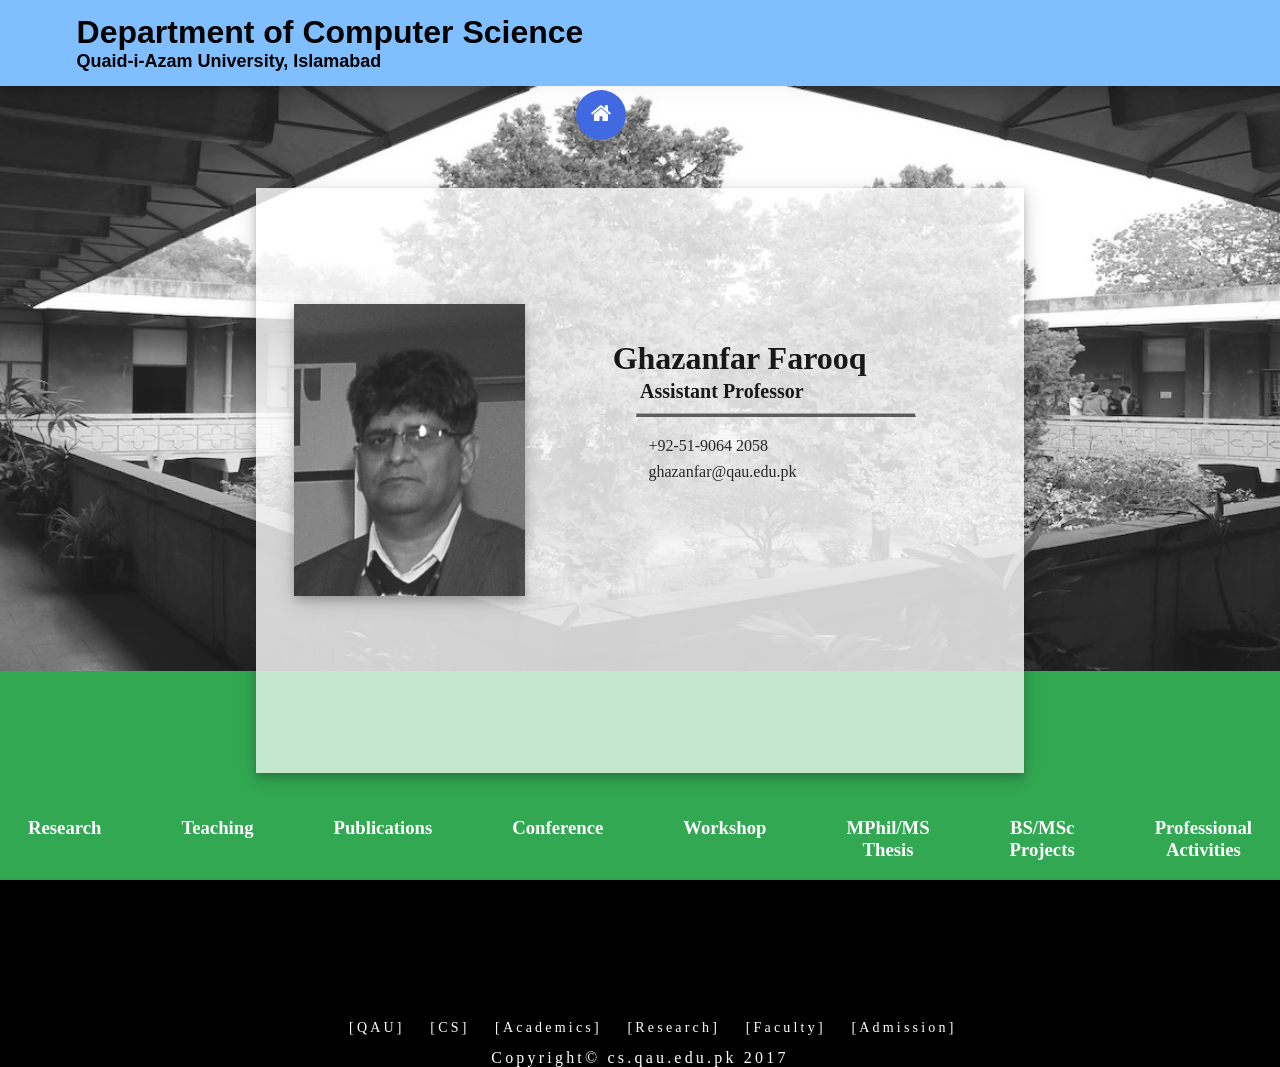
<file: Dr.Ghazanfar.html>
<!DOCTYPE html>
<html lang="en-US">
    <head>
    <title>Dr. Ghazanfar Farooq</title>
    <link href="css/myStyle.css" rel="styleSheet">
    <link rel="stylesheet" href="https://cdnjs.cloudflare.com/ajax/libs/font-awesome/4.7.0/css/font-awesome.min.css">
    </head>
    <body>
        <div class="wrapper">
                <a href="index.html" class="btn" ><i class="fa fa-home"></i></a>
        <header>
                 
                <h1>Department of Computer Science</h1>
                <h3>Quaid-i-Azam University, Islamabad</h3>
        </header>

        <div  class="intro">
    
            <div class="personalInfo">
                <img src="photos/DrGhazanfar.png" alt="Profile Picture">
               <div>
                     <h1> Ghazanfar Farooq</h1>    
                     <h3>Assistant Professor</h3>
                     <hr class="line">
                     <a href="tel:+925190642058">+92-51-9064 2058</a>
                     <a href="ghazanfar@qau.edu.pk">ghazanfar@qau.edu.pk</a>
                     
                    
                    </div>
            </div> 
            
        
       </div>
       
        
        <div class="options">
                <ul>
                    <li><a href="#invisible1"  onclick = "showResearch()"><h3>Research</h3></a></li>
                    <li> <a href="#invisible2"  onclick = "showTeachings()"> <h3>Teaching</h3></a></li>
                    <li> <a href="#invisible3"  onclick = "showPublications()"> <h3>Publications</h3></a></li>
                    <li> <a href="#invisible4"  onclick = "showConference()"> <h3>Conference</h3></a></li>
                    <li> <a href="#invisible5"  onclick = "showWorkshop()"> <h3>Workshop</h3></a></li>
                    <li> <a href="#invisible6"  onclick = "showThesis()"> <h3>MPhil/MS Thesis</h3></a></li>
                    <li> <a href="#invisible7"  onclick = "showProjects()"> <h3>BS/MSc Projects</h3></a></li>
                    <li> <a href="#invisible8"  onclick = "showProfessionalActivities()"> <h3>Professional Activities</h3></a></li>
                </ul>
                 
            </div>
    
        
        <div class="additional">

        </div>
        
        <div class="sect">
        <section id="invisible1" class="research" >
                <h3>Research</h3>
            <ul>
                <li>Emotion and Emotion Regulation Regulation</li>
				<li>Modeling and simulation of agents ( Virtual agents)</li>
				<li>(Serious) games</li>
				<li>Banking applications</li>
                
            </ul>
            
        </section>
        
            
        
        
        <section id="invisible2"  class="teaching">
                <h3>Teachings</h3>        
            <ul>
        
             <li style="list-style-type: none;"><strong>MPhil</strong></li>
               <ul>
			   
                    <li>Research Methods in computer Science</li>
                    
                    
              </ul>
           </li>
        <li style="list-style-type: none;"><strong>M.Sc.</strong></li>
            <ul>
                <li>Rapid Application Development</li>
                
                <li>Data Structures and algorithms</li>
                
                <li>Database Design</li>
				
				<li>Problem solving and programming</li>
                
                
                </ul>
                </li>
                </ul>

                
        </section>
        
        
       
        <section id="invisible3"  class="publications">
	<h3>Publications</h3>
        <ul>
        
        <li>Hoorn, J.F., Pontier, M.A., and Siddiqui, G.F., Coppélius' Concoction: Similarity and Complementarity Among Three Affect-related Agent Models. Cognitive Systems Research Journal, to be published.
		<li>Pontier, M.A., Siddiqui, G.F., and Hoorn, J., Speed Dating with an Affective Virtual Agent - Developing a Testbed for Emotion ModelsIn: J. Allbeck et al. (Eds.), Proceedings of the 10th International Conference on Intelligent Virtual Agents, IVA'10, 2010, , Lecture Notes in Computer Science, Vol. 6356, pp. 91-103</li>
		<li>Bosse, T., Siddiqui, G.F., and Treur, J., Supporting Financial Decision Making by an Intelligent Agent Estimating Greed and Risk. In: Proceedings of the Fourth International Workshop on Human Aspects in Ambient Intelligence, HAI'10. Published as part of: Hoeber, O., Li, Y., and Huang, X.J. (eds.), Proceedings of the WI/IAT'10 Workshops, IEEE Computer Society Press, 2010, pp. 365-370</li>
		<li>Bosse, T., Siddiqui, G.F., and Treur, J., Modelling Greed of Agents in Economical Context. In: García-Pedrajas, N., Herrera, F., Fyfe, C., Benítez, J.M., and Ali, M. (eds.), Proceedings of the 23rd International Conference on Industrial, Engineering & Other Applications of Applied Intelligent Systems, IEA/AIE'10, Part II. Lecture Notes in Artificial Intelligence, vol. 6097. Springer Verlag, 2010, pp. 407-417</li>
		<li>Bosse, T., Siddiqui, G.F., and Treur, J., An Intelligent Virtual Agent to Increase Involvement in Financial Services. In: Allbeck, J., Badler, N., Bickmore, T., Pelachaud, C., and Safonova, A. (eds.), Proceedings of the 10th International Conference on Intelligent Virtual Agents, IVA'10. Lecture Notes in Computer Science, vol. 6356. Springer Verlag, 2010, pp. 378-384.</li>
		<li>Bosse, T., Gratch, J., Hoorn, J.F., Pontier, M., and Siddiqui, G.F., Comparing Three Computational Models of Affect. In: Demazeau, Y., Dignum, F., Corchado, J.M., and Bajo, J. (eds.), Proceedings of the Eighth International Conference on Practical Applications of Agents and Multi-Agent Systems, PAAMS'10. Advances in Intelligent and Soft Computing, vol. 70. Springer Verlag, 2010, pp. 175-184.</li>
		<li>Pontier, M.A., and Siddiqui, G.F., An Affective Agent Playing Tic-Tac-Toe as Part of a Healing Environment In: J.-J. Yang et al.(Eds.), Proceedings of the 12th International Conference on Principles of Practice in Multi-Agent Systems, PRIMA'09, Lecture Notes in Artificial Intelligence, vol 5925 Springer Verlag, 2009, pp. 33-47.</li>
		<li>Matthijs Pontier, Ghazanfar F. Siddiqui, "Silicon Coppélia: Integrating Three Affect-Related Models for Establishing Richer Agent Interaction," wi-iat, vol. 2, pp.279-284, 2009 IEEE/WIC/ACM International Conference on Web Intelligence and Intelligent Agent Technology, 2009.</li>
		<li>Pontier, M., Siddiqui, G.F., Affective Agents Perceiving each other's Actions. In: Otamendi, J., Bargiela, A., Montes, J.L., Pedrera, L.M.D. (eds.), Proceedings of the 23rd European Conference on Modelling and Simulation, ECMS'2009. European Council for Modelling and Simulation, 2009, pp. 194-202. . Nominated for best paper award</li>
		<li>Hoorn, J. F., Pontier, M., and Siddiqui, G. F., When the User Is Instrumental to Robot Goals: First Try - Agent Uses Agent. In: Jain, L., Gini, M., Faltings, B.B., Terano, T., Zhang, C., Cercone, N., Cao, L. (eds.), Proceedings of the 8th IEEE/WIC/ACM International Conference on Intelligent Agent Technology, IAT'08. IEEE Computer Society Press, 2008, pp. 296-301.</li>
		<li>Pontier, M., Siddiqui, G.F., A Virtual Therapist that responds Empathically to your Answers. In: H. Prendinger, J, and M. Ishizuka (Eds.), Proceedings of the 8th International Conference on Intelligent Virtual Agents, IVA'08. Lecture Notes in Artificial Intelligence, vol 5208 Springer Verlag, 2008, pp. 417-425</li>
		<li>Bosse, T., Hoorn, J.F., Pontier, M., and Siddiqui, G.F., A Robot's Experience of Another Robot: Simulation. In: Sloutsky, V., Love, B.C., and McRae, K. (eds.), Proceedings of the 30th International Annual Conference of the Cognitive Science Society, CogSci'08, 2008. pp. 2498-2503 .</li>
		<li>Bosse, T., Pontier, M., Siddiqui, G.F., and Treur, J., Incorporating Emotion Regulation into Virtual Stories. In: Pelachaud, C., Martin, J.C., Andre, E., Chollet, G., Karpouzis, K., and Pele, D. (eds.), Proceedings of the Seventh International Conference on Intelligent Virtual Agents, IVA'07. Lecture Notes in Artificial Intelligence, vol. 4722. Springer Verlag, 2007, pp. 339-347.</li>
        </ul>
    </section>

        <section id="invisible4" class="conference" >
            <h3>Conferences</h3>
             <ul>
            <li>Pending</li>
			</ul>
        
    </section>
        
    <section id="invisible5"  class="workshop">
        <h3>Workshops</h3>   
        <ul>
            <li>Pending</li>
        </ul>     
    </section>

    <section id="invisible6"  class="thesis">
        <h3>Students</h3>  
        <ul>
            <li>Zohaib Mussaddiq</li>
        </ul>      
    </section>

    <section id="invisible7"  class="projects">
        <ul>
            <li>Pending</li>
		</ul> 
			
    </section>
	<section id="invisible7"  class="projects">
        
			
    </section>

    <section id="invisible8"  class="activities">
        <h3>Professional Activities</h3> 
        <ul>
            <li>Pending</li>
        </ul>       
    </section>


   
</div>


        <footer>
            <ul>
        
                <li>[QAU]</li>
                <li> [CS]</li>
                <li>[Academics] </li>
                <li>[Research]</li>
                <li>[Faculty]</li>
                <li>[Admission]</li>
            </ul>
        
            <p>Copyright&copy; cs.qau.edu.pk 2017</p>
            </footer>

        </div>

	<script src="viewScript.js"></script>
        
    </body>
</html>
</file>
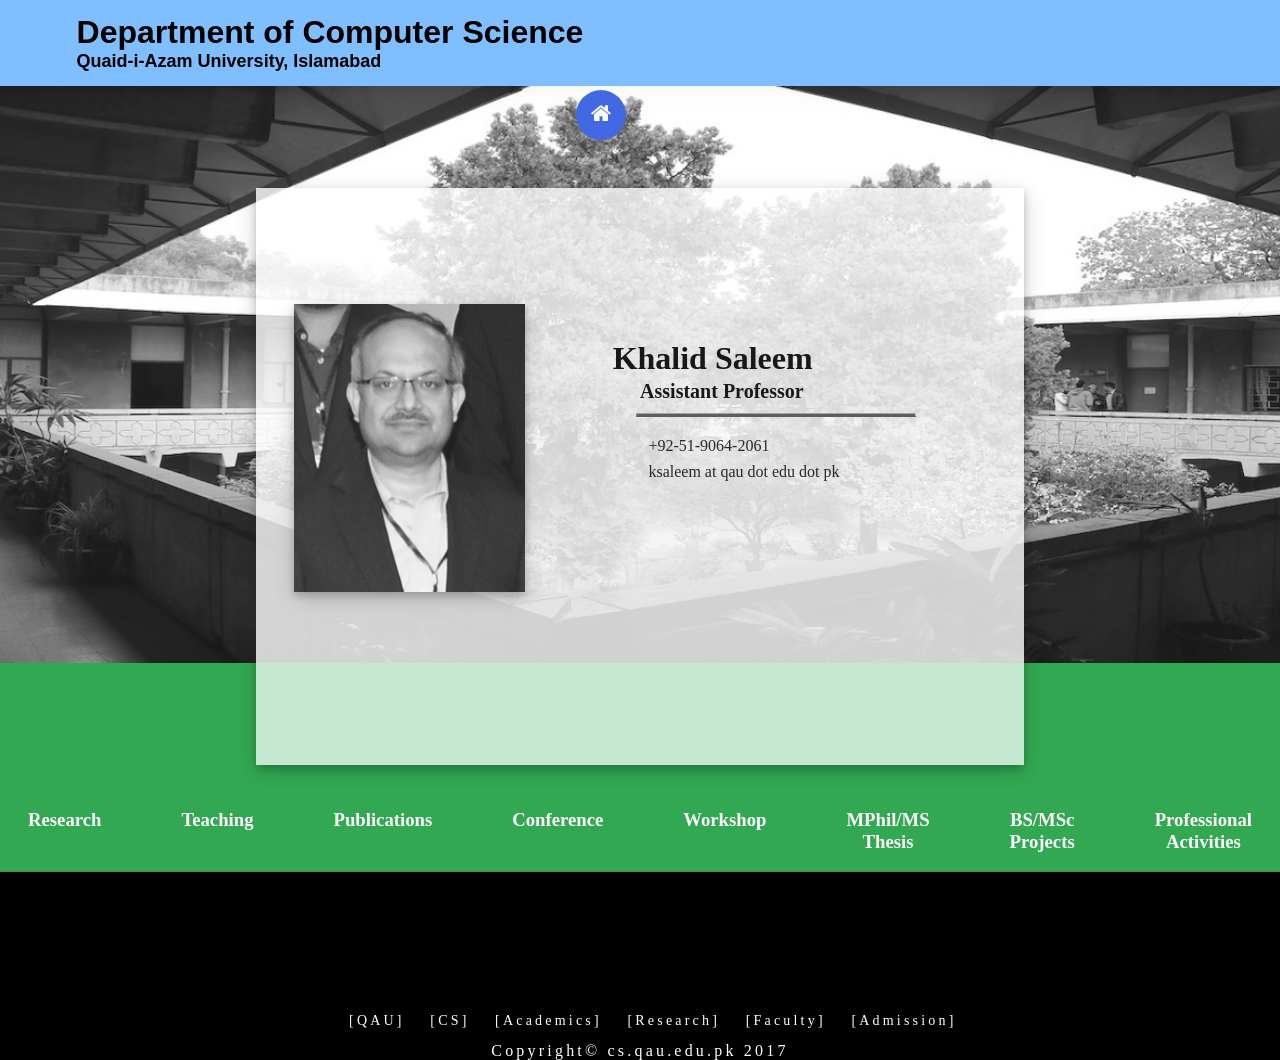
<file: Dr.Khalid.html>
<!DOCTYPE html>
<html lang="en-US">
    <head>
    <title>Dr. Khalid Saleem</title>
    <link href="css/myStyle.css" rel="styleSheet">
    <link rel="stylesheet" href="https://cdnjs.cloudflare.com/ajax/libs/font-awesome/4.7.0/css/font-awesome.min.css">
    </head>
    <body>
        <div class="wrapper">
                <a href="index.html" class="btn" ><i class="fa fa-home"></i></a>
        <header>
                 
                <h1>Department of Computer Science</h1>
                <h3>Quaid-i-Azam University, Islamabad</h3>
        </header>

        <div  class="intro">
    
            <div class="personalInfo">
                <img src="photos/DrKhalid.png" alt="Profile Picture">
               <div>
                     <h1> Khalid Saleem</h1>    
                     <h3>Assistant Professor</h3>
                     <hr class="line">
                     <a href="tel:+925190642061">+92-51-9064-2061</a>
                     <a href="mailto:ksaleem@qau.edu.pk">ksaleem at qau dot edu dot pk</a>
                     
                    
                    </div>
            </div> 
            
        
       </div>
       
        
        <div class="options">
                <ul>
                    <li><a href="#invisible1"  onclick = "showResearch()"><h3>Research</h3></a></li>
                    <li> <a href="#invisible2"  onclick = "showTeachings()"> <h3>Teaching</h3></a></li>
                    <li> <a href="#invisible3"  onclick = "showPublications()"> <h3>Publications</h3></a></li>
                    <li> <a href="#invisible4"  onclick = "showConference()"> <h3>Conference</h3></a></li>
                    <li> <a href="#invisible5"  onclick = "showWorkshop()"> <h3>Workshop</h3></a></li>
                    <li> <a href="#invisible6"  onclick = "showThesis()"> <h3>MPhil/MS Thesis</h3></a></li>
                    <li> <a href="#invisible7"  onclick = "showProjects()"> <h3>BS/MSc Projects</h3></a></li>
                    <li> <a href="#invisible8"  onclick = "showProfessionalActivities()"> <h3>Professional Activities</h3></a></li>
                </ul>
                 
            </div>
    
        
        <div class="additional">

        </div>
        
        <div class="sect">
        <section id="invisible1" class="research" >
                <h3>Research</h3>
            <ul>
                <li>Information Systems - Database Systems, Distributed Database Systems, Data Warehousing, e-Government</li>
                    <li>Data Analytics - Data Mining (Open Data, Big Data and Scientific Data), Data for Development (D4D), Natural Language Processing (URDU)</li>
                <li>Computing - Scientific, Steganography, Encryption, Mobile, Green</li>
                
                
            </ul>
            
        </section>
        
            
        
        
        <section id="invisible2"  class="teaching">
                <h3>Teachings</h3>        
            <ul>
        
             <li style="list-style-type: none;"><strong>MPhil/PhD</strong></li>
               <ul>
			   
                    <li>Metadata Model Management</li>
            
                    <li>Data Warehousing</li>
            
                    <li> Data Mining</li
					<li>Distributed Systems (Database)</li>
                    
                    
              </ul>
           </li>
        <li style="list-style-type: none;"><strong>M.Sc./BS</strong></li>
            <ul>
                <li>Database Design</li>
                
                <li>Emerging Trends in Software Development</li>
                
                <li>Rapid Application Development</li>
                
                
                </ul>
                </li>
                </ul>

                
        </section>
        
        
       
        <section id="invisible3"  class="publications">

                <h3>Books</h3>
        <ul>
        
        <li>[Information Systems] Schema Matching and Integration When schemas are in thousands, Khalid Saleem, ISBN-13 : 978-3-8484-3566-1, LAP LAMBERT Academic Publishing, April 2012 </li>
        
        </ul>
		
		<h3>Journels</h3>
             <ul>
            <li>[Computing] Ahmed, Adeel; Khan, Muhammad Fahad; Saleem, Khalid; Shah, Tariq. A Novel Design of Cryptographic SP-Network Based on Gold Sequences and Chaotic Logistic Tent System  . IEEE ACCESS (accepted), 2019 (w Category) </li>
            <li>[Computing] Khan, Muhammad Fahad; Ahmed, Adeel; Saleem, Khalid. A Novel Cryptographic Substitution Box Design Using Gaussian .   . IEEE ACCESS. Vol 7, Jan 2019 (w Category)</li>
            <li>[Computing] Qasim, Tehreem; Zia, Muhammad; Minhas, Qurratul-Ain; Bhatti, Naeem; Saleem, Khalid; Qasim, Tooba; Mahmood, Hasan.    An Ant Colony Optimization Based Approach for Minimum Cost Coverage on 3-D Grid in Wireless Sensor Networks. IEEE COMMUNICATIONS LETTERS. 6/22, June 2018 (w Category)</li>
            <li>[Data Analytics] Ahmed, Adeel; Khan, Muhammad Fahad; Usman, Muhammad; Saleem, Khalid. Analysis of Coauthorship Network in Political Science using Centrality Measures. INTERNATIONAL JOURNAL OF ADVANCED COMPUTER SCIENCE AND APPLICATIONS. 10/9, Oct 2018. (Emerging Index, Clarivate)</li>
			<li>[Data Analytics] Batool, Zahra; Usman, Muhammad; Saleem, Khalid; Abdullah-Al-Wadud, M.; Fazal-e-Amin; Al-Eliwi, Abdulhameed.  . Disease-Disease Association Using Network Modeling: Challenges and Opportunities. JOURNAL OF MEDICAL IMAGING AND HEALTH INFORMATICS. 4/8, May 2018 (w Category)</li>
			<li>[Data Analytics] Qadri, Salman; Khan, Dost Muhammad; Qadri, Syed Furqan; Razzaq, Abdul; Ahmad, Nazir; Jamil, Mutiullah; Shah, Ali Nawaz; Muhammad, Syed Shah; Saleem, Khalid; Awan, Sarfraz Ahmad. Multisource Data Fusion Framework for Land Use/Land Cover. Journal of Sensors, 2017 (w Category)</li>
			<li>[Computing] Faisal Baig, Muhammad Fahad Khan , Saira Beg, Tariq Shah, Khalid Saleem. Onion steganography: a novel layering approach. Nonlinear Dynamics, Springer. January 2016. DOI: 10.1007/s11071-015-2580-5. (w Category)</li>
			<li>[Computing] R. Jahangir, W. Masood, M. Siddiq, Nazia Batool, Khalid Saleem. Interaction of fast magnetoacoustic solitons in dense plasmas. Physics of Plasmas 09/2015; 22(9):092312. DOI:10.1063/1.4930270. (w Category)</li>
			<li>[Computing] Muhammad Mazhar Abbas, Zia Muhammad, Khalid Saleem, Nazar Abbas Saqib, Hasan Mahmood. Energy Harvesting and Management in Wireless Networks for Perpetual Operations. Journal of Circuits, Systems, and Computers. Vol. 24, No. 3, 2015. World Scientific Publishing Company. (w Category)</li>
			</ul>
    </section>

        <section id="invisible4" class="conference" >
            <h3>Conferences</h3>
             <ul>
            <li>Pending </li>
            </ul>
        
    </section>
        
    <section id="invisible5"  class="workshop">
        <h3>Workshops</h3>   
        <ul>
            <li>Pending</li>
        </ul>     
    </section>

    <section id="invisible6"  class="thesis">
        <h3>MPhil/MS Theses Supervised</h3>  
        <ul>
            <li>Muhammad Fahad Khan : Information Security – Block Cipher</li>
			<li>Adeel Ahmed : Recommender System - Cold Start Problem</li>
			<li>Fatima Tuz Zohra : NLP - Offline printed URDU Text Mining</li>
			<li>Hina Ali Smart : Logistics Transportation Information System – Intelligent Decision Support</li>
			<li>Shahid Janjua - Flash Flood Disaster Alert System for organizations</li>
			<li>Qamar Munir - Seasonal Precipitation Forecast Using Data Mining Technique</li>
			<li>Shahid Janjua - Flash Flood Disaster Alert System for organizations</li>
			<li>Qamar Munir - Seasonal Precipitation Forecast Using Data Mining Technique</li>
            <li>Adeel Ahmed - Mining Haplotypes for Predicting Mutation in Human Gene</li>
			<li>Adeel Ahmed : Recommender System - Cold Start Problem</li>
			<li>Junaid Wahid - Incorporating Social Media in e-Government Index</li>
			<li>Umer Nasim – Opinion Mining on Transliterated Tweets</li>
		</ul>       
    </section>

    <section id="invisible7"  class="projects">
        <h3>Projects</h3>
        <ul>
            <li>Pending</li>
			</ul> 
			
    </section>
	<section id="invisible7"  class="projects">
         
			
    </section>

    <section id="invisible8"  class="activities">
        <h3>Professional Activities</h3> 
        <ul>
            <li>Pending</li>
        </ul>       
    </section>


   
</div>


        <footer>
            <ul>
        
                <li>[QAU]</li>
                <li> [CS]</li>
                <li>[Academics] </li>
                <li>[Research]</li>
                <li>[Faculty]</li>
                <li>[Admission]</li>
            </ul>
        
            <p>Copyright&copy; cs.qau.edu.pk 2017</p>
            </footer>

        </div>

	<script src="viewScript.js"></script>
        
    </body>
</html>
</file>
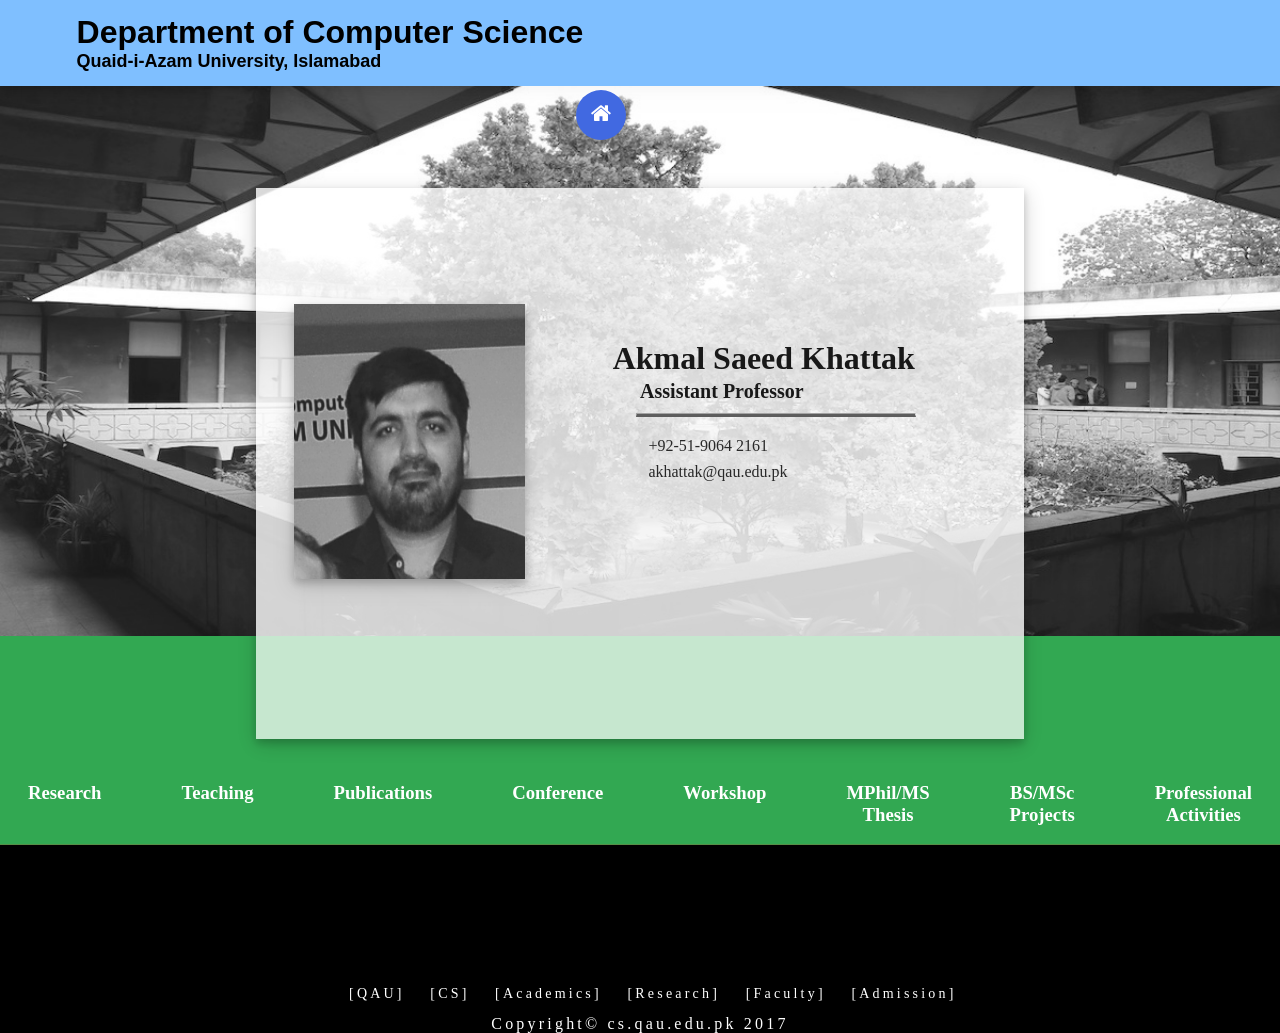
<file: Dr.Khattak.html>
<!DOCTYPE html>
<html lang="en-US">
    <head>
    <title>Dr. Akmal Saeed Khattak</title>
    <link href="css/myStyle.css" rel="styleSheet">
    <link rel="stylesheet" href="https://cdnjs.cloudflare.com/ajax/libs/font-awesome/4.7.0/css/font-awesome.min.css">
    </head>
    <body>
        <div class="wrapper">
                <a href="index.html" class="btn" ><i class="fa fa-home"></i></a>
        <header>
                 
                <h1>Department of Computer Science</h1>
                <h3>Quaid-i-Azam University, Islamabad</h3>
        </header>

        <div  class="intro">
    
            <div class="personalInfo">
                <img src="photos/DrKhattak.png" alt="Profile Picture">
               <div>
                     <h1> Akmal Saeed Khattak</h1>    
                     <h3>Assistant Professor</h3>
                     <hr class="line">
                     <a href="tel:+925190642161">+92-51-9064 2161</a>
                     <a href="mailto:akhattak@qau.edu.pk">akhattak@qau.edu.pk</a>
                     
                    
                    </div>
            </div> 
            
        
       </div>
       
        
        <div class="options">
                <ul>
                    <li><a href="#invisible1"  onclick = "showResearch()"><h3>Research</h3></a></li>
                    <li> <a href="#invisible2"  onclick = "showTeachings()"> <h3>Teaching</h3></a></li>
                    <li> <a href="#invisible3"  onclick = "showPublications()"> <h3>Publications</h3></a></li>
                    <li> <a href="#invisible4"  onclick = "showConference()"> <h3>Conference</h3></a></li>
                    <li> <a href="#invisible5"  onclick = "showWorkshop()"> <h3>Workshop</h3></a></li>
                    <li> <a href="#invisible6"  onclick = "showThesis()"> <h3>MPhil/MS Thesis</h3></a></li>
                    <li> <a href="#invisible7"  onclick = "showProjects()"> <h3>BS/MSc Projects</h3></a></li>
                    <li> <a href="#invisible8"  onclick = "showProfessionalActivities()"> <h3>Professional Activities</h3></a></li>
                </ul>
                 
            </div>
    
        
        <div class="additional">

        </div>
        
        <div class="sect">
        <section id="invisible1" class="research" >
                <h3>Research</h3>
				<p>My area of research include</p>
            <ul>
                <li>Information Retrieval</li>
				<li>Machine Learning</li>
				<li> Text Mining</li>
				<li>Natural Language Processing</li>
                
            </ul>
            
        </section>
        
            
        
        
        <section id="invisible2"  class="teaching">
                <h3>Teachings</h3>        
            <ul>
        
             <li style="list-style-type: none;"><strong>MPhil/PhD</strong></li>
               <ul>
			   
                    <li>  Advanced Topics in Machine Learning</li>
            
                    <li>Information Retrieval Systems</li>
                    
                    
              </ul>
           </li>
        <li style="list-style-type: none;"><strong>M.Sc./BS</strong></li>
            <ul>
                <li>  Introduction to Computing Theory</li>
                
                <li>Analysis and Design of Algorithms</li>
                
                <li>Information Systems </li>
				<li>Object Oriented Programming </li>

				<li>Problem Solving and Programming</li>

				<li>Introduction to Programming </li>
				<li>Introduction to Computers</li>
                
                
                </ul>
                </li>
                </ul>

                
        </section>
        
        
       
        <section id="invisible3"  class="publications">
		<h3>Publications</h3>
        <ul>
        
        <li>S. Bashir and A. S. Khattak, “Producing Efficient Retrievability Rank of Documents using Normalized Retrievability Scoring Function”, in Journal of Intelligent Information Systems, September 2013.</li>
		<li>A. S. Khattak and G. Heyer, “Exploiting Co-Occurrence of Low Frequent Terms”, in the conference proceeding ICMMI (International Conference on Man Machine Interaction) 2013 by Springer-Verlag in the series Advances in Intelligent Systems and Computing, October 22-25, 2013 – Brenna, Poland.</li>
		<li>A. S. Khattak and G. Heyer, “Significance of Low Frequent Words in Patent Classification using IPC hierarchy”, in the Lecture notes of Informatics (LNI), in the proceedings of 11th International Conference on Innovative Internet Community Systems I2CS 2011, June 15-17, 2011 – Berlin, Germany.</li>
		<li>A. S. Khattak and G. Heyer, “Significance of Low Frequent Terms in Patent Classification”, in the proceedings of Sixth International Multi-Conference on Computing in the Global Information Technology ICCGI 2011, June 19-24, 2011 – Luxembourg.</li>
</ul>
    </section>

        <section id="invisible4" class="conference" >
            <h3>Conferences</h3>
             <ul>
            <li>Pending</li>

        
</ul>
        
    </section>
        
    <section id="invisible5"  class="workshop">
        <h3>Workshops</h3>   
        <ul>
            <li>Pending</li>
        </ul>     
    </section>

    <section id="invisible6"  class="thesis">
        <h3>MPhil/MS Theses Supervised</h3>  
        <ul>
            <li>Anum Zehra - "Improving Patent Classification Using Hybrid and Dimensionality Reduction Methods"</li>
			<li>Jay Kumar - "Using Text Retrieval Techniques in-Video Search"</li>
 

		</ul>      
    </section>

    <section id="invisible7"  class="projects">
        <h3>Projects</h3>
        <ul>
            <li>Muhammad Ali - "Stock Market Share Analyzer"</li>
			<li>ArifUllah - "Scheduling Timetable Using Graph Coloring Technique"</li>
			<li>Samreen Satti - "Android Based Lost and Found Application"</li>
			<li>Oniba Khan - "Android Based Image Password Application"</li>
			<li>Ahmad Ilyas - "QAU CS Department Alumni Network"</li>
			<li>Zeeshan Ali Satti - "Web Based Application for Comparison of Products"</li>
			<li>Ateeq-Ur-Rehman - "Archiving Official Notifications"</li>
			<li>Suleman Tanveer - "Legal Document Search Engine"</li>
			<li>Sana Zulfiqar - "Pakistani Entertainment Portal"</li>
			<li>Iqra Yaseen - "Pak-Rider: Web-based Vehicle Sharing Application"</li>
			<li>Samia Zahid - "Pak-Hotel Villa: A web-based Cheap Hotel Finder"</li>
			<li>Umair Malik - "Spam E-mail Classification"</li>
			<li>Khizra Malik - "Pak-Classic Videos Archive"</li>
			<li>Naila Naz - "Android Based Tic Tac Toe Game"</li>
			<li>Farwa Dilshad - "Android Based Ludo Game"</li>
			<li>Tahir Mehmood -"Android Based Places Finder"</li>
			<li>Noor-al-Ain - "Product Rating Based on Reviews"</li>
			<li>Syeda Kehkeshan Bukhari - "Android Based Caram Board Game"</li>
        </ul> 
			
    </section>

    <section id="invisible8"  class="activities">
        <h3>Professional Activities</h3> 
        <ul>
            <li>Pending</li>
        </ul>       
    </section>


   
</div>


        <footer>
            <ul>
        
                <li>[QAU]</li>
                <li> [CS]</li>
                <li>[Academics] </li>
                <li>[Research]</li>
                <li>[Faculty]</li>
                <li>[Admission]</li>
            </ul>
        
            <p>Copyright&copy; cs.qau.edu.pk 2017</p>
            </footer>

        </div>

	<script src="viewScript.js"></script>
        
    </body>
</html>
</file>
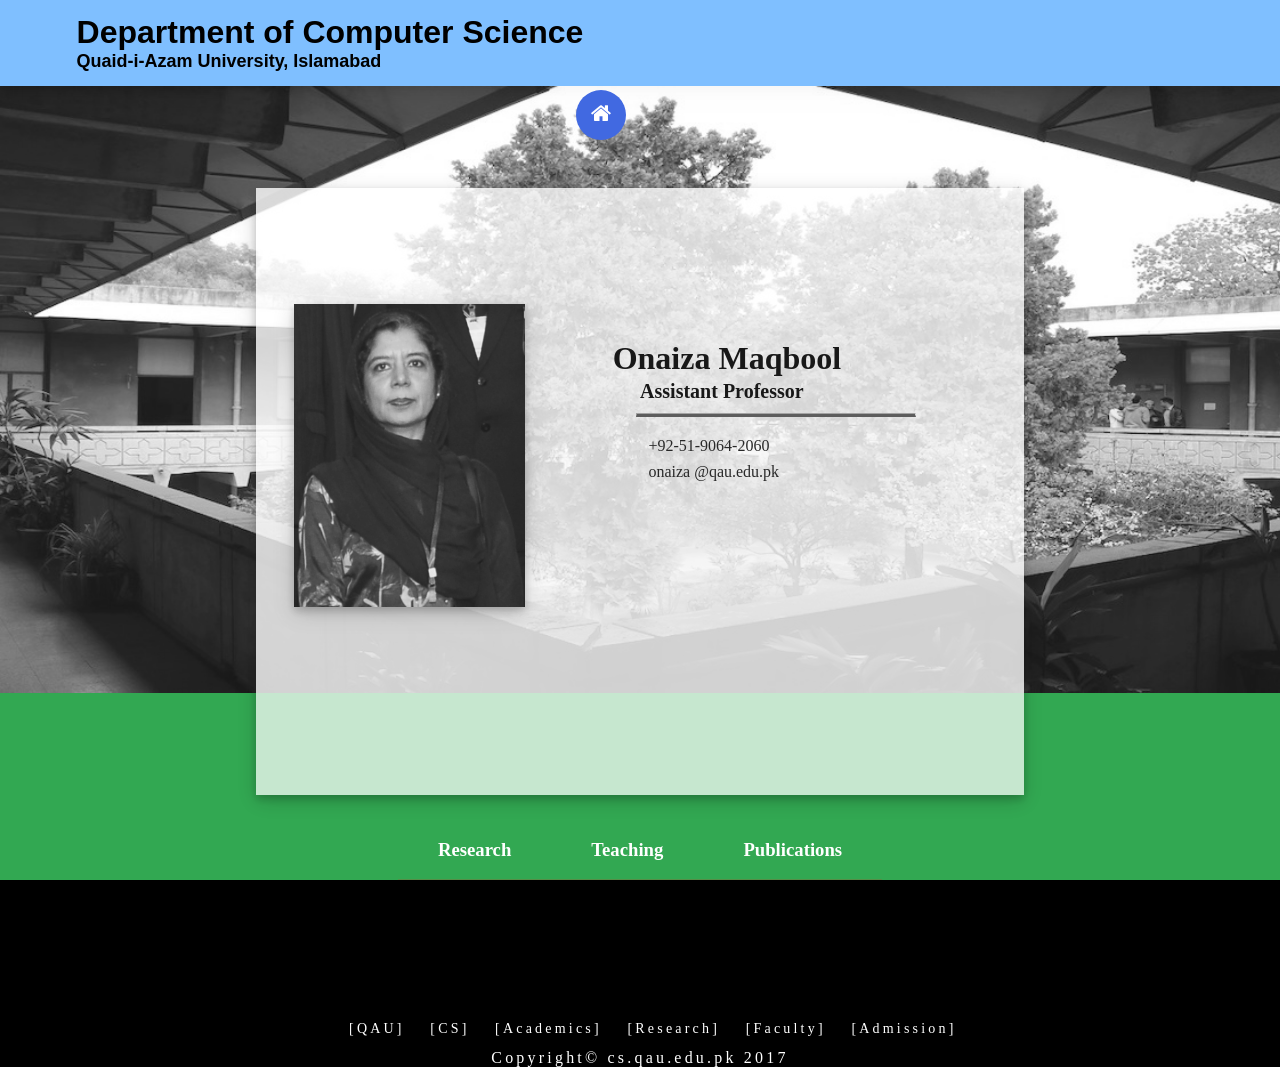
<file: Dr.Onaiza.html>
﻿<!DOCTYPE html>
<html lang="en-US">
    <head>
    <title>Dr. Onaiza Maqbool</title>
    <link href="css/myStyle.css" rel="styleSheet">
    <link rel="stylesheet" href="https://cdnjs.cloudflare.com/ajax/libs/font-awesome/4.7.0/css/font-awesome.min.css">
    </head>
    <body>
        <div class="wrapper">
                <a href="index.html" class="btn" ><i class="fa fa-home"></i></a>
        <header>
                 
                <h1>Department of Computer Science</h1>
                <h3>Quaid-i-Azam University, Islamabad</h3>
        </header>

        <div  class="intro">
    
            <div class="personalInfo">
                <img src="photos/DrOnaiza.png" alt="Profile Picture">
               <div>
                     <h1>Onaiza Maqbool</h1>    
                     <h3>Assistant Professor</h3>
                     <hr class="line">
                     <a href="tel:+925190642060">+92-51-9064-2060</a>
                     <a href="mailto:onaiza @qau.edu.pk">onaiza @qau.edu.pk</a>
                     
                    
                    </div>
            </div> 
            
        
       </div>
       
        
        <div class="options">
                <ul>
                    <li><a href="#invisible1"  onclick = "showResearch()"><h3>Research</h3></a></li>
                    <li> <a href="#invisible2"  onclick = "showTeachings()"> <h3>Teaching</h3></a></li>
                    <li> <a href="#invisible3"  onclick = "showPublications()" > <h3>Publications</h3></a></li>
                    
                </ul>
                 
            </div>
    
        
        <div class="additional">

        </div>
        
        <div class="sect">
        <section id="invisible1" class="research" >
                <h3>Research</h3>
            <ul>
                <li>Software reengineering</li>
                    <li>Software architecture recovery</li>
                <li>  Program understanding</li>
                <li>Machine learning</li>
                
            </ul>
            
        </section>
        
            
        
        
        <section id="invisible2"  class="teaching">
                <h3>Teachings</h3>        
            <ul>
        
             <li style="list-style-type: none;"><strong>MPhil/PhD</strong></li>
               <ul>
                    <li>Advanced Analysis of Algorithms</li>
            
                    <li>Knowledge Representation and Reasoning</li>
            
                    <li>Software Architectures</li>
                    
                    <li>Data Mining</li>
                    
                    <li>Machine Learning</li>
                    
                    <li>Pattern Recognition</li>
                    
                    <li>Software Evolution and Reengineering</li>
                    
                    <li>Software Repositories Mining</li>
              </ul>
           </li>
        <li style="list-style-type: none;"><strong>M.Sc./BS</strong></li>
            <ul>
                <li>Introduction to Software Engineering</li>
                
                <li>Artificial Intelligence</li>
                
                <li>Software Engineering</li>
                
                <li>Software Engineering Practicum</li>
                
                <li>Introduction to Computing Theory</li>
                
                <li>Analysis and Design for Software Systems</li>
                
                <li>Software Construction</li>
                
                <li>Theory of Automata</li>
                </ul>
                </li>
                </ul>

                
        </section>
        
        
       
        <section id="invisible3"  class="publications">

                <h3>Publications</h3>
        <ul>
        
        <li><p>Jaweria Kanwal, Katsuro Inoue and Onaiza Maqbool, “Refactoring Patterns Study in Code Clones during Software Evolution”, International workshop on software clones – in conjunction <br>with the International Conference on Software Analysis, Evolution and Re-engineering, to be held from Feb 21st-24th, 2017 (accepted for publication</p></li>
        
        <li><p>Rabeeh Ayaz Abbasi, Onaiza Maqbool, Mubashar Mushtaq, Naif R. Aljohani, Ali Daud, Jalal S. Alowibdi, Basit Shahzad, “Saving Lives Using Social Media: Analysis of the Role of Twitter<br> for Personal Blood Donation Requests and Dissemination”, Telematics and Informatics (Elsevier-Netherlands) Available online 3 February 2017, ISSN 0736-5853, http://dx.doi.org/10.1016/j.tele.2017.01.010</p></li>
        <l1><p>M. Aslam Jarwar, Rabeeh Ayaz Abbasi, Mubashar Mushtaq, Onaiza Maqbool, Naif R. Aljohani, Ali Daud, Jalal S. Alowibdi,  J.R. Cano, S. García, Ilyoung Chong, “CommuniMents: A Framework<br> for Detecting Community Based Sentiments for Events”,  International Journal on Semantic Web and Information Systems (IJSWIS) USA , 13(2), 2017.</p></l1>
         <li><p>Maryam Hamdani, Onaiza Maqbool, Jaweria Kanwal, “Supervised Learning for Orphan Adoption Problem in Software Architecture Recovery”, Malaysian Journal of Computer Science (Malaysia), 29(4):287-313, 2016.</p></li>
        <li><p>Rashid Naseem, Mustafa Bin Mat Deris, Onaiza Maqbool, Jing-peng Li, Sara Shahzad, Habib Shah, “Improved binary similarity measures for software modularization”, Frontiers of <br>Information Technology & Electronic Engineering (China), (accepted for publication April 2016 – In press DOI: 10.1631/FITEE.1500373).</p></li>
        <li><p>Aakash Ahmed, Claus Pahl, Fawad Khaliq, Onaiza Maqbool, Pooyan Jamshidi, “Exploiting patterns and tool support for reusable and automated change support for software architectures”, International<br> Journal of Software Engineering (Eygpt), 9(1):35-58, January 2016</p></li>
        <li><p>Jaweria Kanwal, Onaiza Maqbool, Rabeeh Ayaz Abbasi and Abdul Qudus Abbasi, “Network Analysis of Software Change History for Understanding Software Evolution”, In Proc. of the International<br> Multi-topic Conference, Dec 2014.</p></li>
        
        <li><p>> Rashid Naseem, Bin Mat Deris and Onaiza Maqbool, “Software Modularization using Combination of Multiple Clustering”, In Proc. of the International Multi-topic Conference, Dec 2014</p></li>
        
        <li><p>Farzana Gul and Onaiza Maqbool, “Structural Clone Detection with Hierarchical Clustering”, Intl. Conference on Modern Communication and Computing Technologies, February 2014</p></li>
        
        <li><p> Imran Zahoor,  Web Application fact extractor (WAFE). In Proc. of the Intl. Conference on Digital Information Management, September 2013: 379-384</p></li>
        
        <li><p>Rashid Naseem, Onaiza Maqbool, Siraj Muhammad, “Cooperative Software Clustering”, Journal of Systems and Software (USA), 86(8):2045-2062, August 2013</p></li>
        <li><p>Faiza Siddique, Onaiza Maqbool, “Enhancing Comprehensibility of Software Clustering Results”, IET Software, 6(4):283-295,  August 2012</p></li>
        <li><p>>Siraj Muhammad, Onaiza Maqbool, Abdul Qudus Abbasi, "Evaluating Relationship Categories for Clustering Object-Oriented Software Systems", IET Software, 6(3):260-274, June 2012 </p></li>
        <li><p>Jaweria Kanwal and Onaiza Maqbool, "Bug Prioritization to Facilitate Bug Report Triage", Journal of Computer Science and Technology, 27(2):397-412, March 2012</p></li>
        <li><p>Maryam Bibi and Onaiza Maqbool, "Version Information Support for Software Architecture Recovery", In Proc. of the International Conference on Emerging Technologies, Septemher 2011</p></li>
        <l><p>Faiza Siddique and Onaiza Maqbool, "Analyzing Term Weighting Schemes for Labeling Software Clusters", In Proc. of the Conference on Software Maintenance and Re-engineering (CSMR), March 2011</p></l>
        <li><p>Rashid Naseem, Onaiza Maqbool and Siraj Muhammad, Improved Similarity Measures For Software Clustering, In Proc. of the Conference on Software Maintenance and Re-engineering (CSMR), March 2011</p></li>
        <li><p>Jaweria Kanwal, Onaiza Maqbool, Managing Open Bug Repositories through Bug Report Prioritization Using SVMs, In Proc. of the International Conference on Open-Source Systems and Technologies, December 2010</p></li>
        <li><p> Jehangir Ashraf Awan, Onaiza Maqbool, "Application of Artificial Neural Networks for Monsoon Rainfall Prediction", In Proc. of the International Conference on Emerging Technologies, October 2010</p></li>
         <li><p> Mohammad Siraj, Onaiza Maqbool, Abdul Qudus Abbasi, Role of Relationships during Clustering of Object-Oriented Software Systems, In Proc. of the International Conference on Emerging Technologies, October 2010</p></li>
         <li><p> Rashid Naseem, Onaiza Maqbool, An Improved Similarity Measure for Binary Features in Software Clustering, In Proc. of the International Conference on Computational Intelligence, Modelling and Simulation, September 2010</p></li>
         <li><p> Imran Hassan, Onaiza Maqbool, Qaisar Ahsan, Usman Qayyum "Cascading Neural Network with Adaboost for Face Detection", In Proc. of the International Conference on Applied Sciences and Technology, January 2010</p></li>
        <li><p>Shafqat Ali, O. Maqbool, Monitoring Software Evolution using Multiple Types of Changes, In Proc. of the IEEE International Conference on Emerging Technologies, October 2009</p></li>
        <li><p> M. Sarwar, O. Maqbool, The RSO Algorithm for Reducing Number of Set Operations in Association Rule Mining, Lecture Notes in Artificial Intelligence, 5139:460-468, October 2008.</p></li>
        <li><p> M. A. Qureshi, O. Maqbool, "The Complexity of Teaching Computability and Complexity", In Proc. of the International Conference on Teaching and Learning (ICTL), November, 2007.</p></li>
        <li><p> O.Maqbool, H.A.Babri, "Bayesian Learning for Software Architecture Recovery", In Proc. of the International Conference on Electrical Engineering, pp. 1-6, April 2007.</p></li>
        <li><p> O.Maqbool, H.A.Babri, "Hierarchical Clustering for Software Architecture Recovery", IEEE Transactions on Software Engineering, 33(11):759-780, November 2007</p></li>
        <li><p> O.Maqbool, H.A.Babri, "A Stability Analysis of Clustering Algorithms", In Proc. of the International Multi-topic Conference, pp. 314-319, December 2006.</p></li>
         <li><p> O.Maqbool, H.A.Babri, "Automated Software Clustering: An Insight using Cluster labels", Journal of Systems and Software, 79(11):1632-1648, November 2006</p></li>
        <li><p> O.Maqbool, H.A.Babri, A. Karim and S.M. Sarwar, "Metarule-Guided Association Rule Mining for Program Understanding", IEE Software, 152(6):281-296, December 2005</p></li>
        <li><p> O.Maqbool, H.A.Babri, "Interpreting Clustering Results through Cluster Labeling", In Proc. of the IEEE International Conference on Emerging Technologies, pp. 429-434, September 2005.</p></li>
        <li><p> O.Maqbool, A. Karim, H.A.Babri and S.M. Sarwar, "Reverse Engineering using Association Rules", In Proc. of the International Multi-topic Conference, pp. 389-395, December 2004.</p></li>
        <li><p> O.Maqbool, H.A.Babri, "The Weighted Combined Algorithm: A Linkage Algorithm for Software Clustering", In Proc. of the Conference on Software Maintenance and Re-engineering (CSMR), pp. 15-24, March 2004.</p></li>
        <li><p>M.Saeed, O.Maqbool, H.A.Babri, S.M. Sarwar and S.Z. Hassan, "Software Clustering Techniques and the Use of the Combined Algorithm", In Proc. of the Conference on<br> Software Maintenance and Re-engineering (CSMR), pp. 301-306, March 2003.</p></li>
        </ul>
        
    </section>


    <section id="invisible4"  class="conference">
        <!-- <h3>Workshop</h3>   
        <ul>
            <li>Pending</li>
        </ul>   -->   
    </section>

    <section id="invisible5"  class="workshop">
        <!-- <h3>Workshop</h3>   
        <ul>
            <li>Pending</li>
        </ul>  -->    
    </section>

    <section id="invisible6"  class="thesis">
        <!-- <h3>MPhil/MS Theses Supervised</h3>  
        <ul>
            <li>Pending</li>
        </ul>  -->     
    </section>

    <section id="invisible7"  class="projects">
        <!-- <h3>BS/MSc Projects Supervised</h3>
        <ul>
            <li>Pending</li>
        </ul> -->        
    </section>

    <section id="invisible8"  class="activities">
        <!-- <h3>Professional Activities</h3> 
        <ul>
            <li>Pending</li>
        </ul>  -->      
    </section>


   
</div>

  

        <footer>
            <ul>
        
                <li>[QAU]</li>
                <li> [CS]</li>
                <li>[Academics] </li>
                <li>[Research]</li>
                <li>[Faculty]</li>
                <li>[Admission]</li>
            </ul>
        
            <p>Copyright&copy; cs.qau.edu.pk 2017</p>
            </footer>

        </div>

	<script src="viewScript.js"></script>
        
    </body>
</html>
</file>
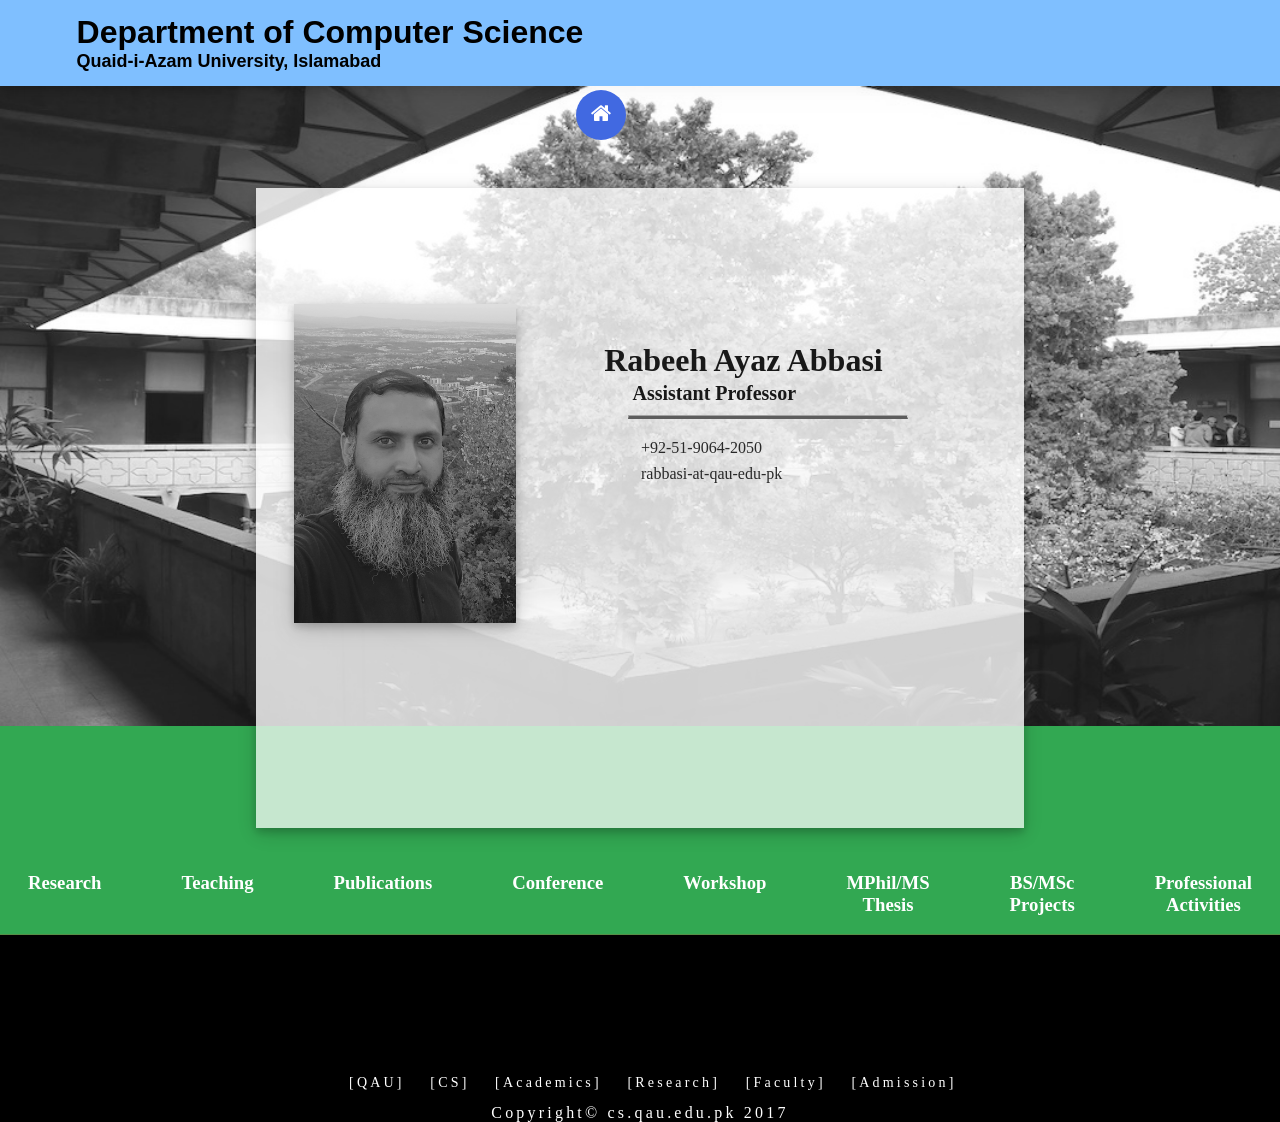
<file: Dr.Rabeeh.html>
<!DOCTYPE html>
<html lang="en-US">
    <head>
    <title>Dr. Rabeeh Abbasi</title>
    <link href="css/myStyle.css" rel="styleSheet">
    <link rel="stylesheet" href="https://cdnjs.cloudflare.com/ajax/libs/font-awesome/4.7.0/css/font-awesome.min.css">
    </head>
    <body>
        <div class="wrapper">
                <a href="index.html" class="btn" ><i class="fa fa-home"></i></a>
        <header>
                 
                <h1>Department of Computer Science</h1>
                <h3>Quaid-i-Azam University, Islamabad</h3>
        </header>

        <div  class="intro">
    
            <div class="personalInfo">
                <img src="photos/rabeeh.png" alt="Profile Picture">
               <div>
                     <h1> Rabeeh Ayaz Abbasi</h1>    
                     <h3>Assistant Professor</h3>
                     <hr class="line">
                     <a href="tel:+925190642050">+92-51-9064-2050</a>
                     <a href="mailto:rabbasi-at-qau-edu-pk">rabbasi-at-qau-edu-pk</a>
                  
                     
                    
                    </div>
            </div> 
            
        
       </div>
       
        
        <div class="options">
                <ul>
                    <li><a href="#invisible1"  onclick = "showResearch()"><h3>Research</h3></a></li>
                    <li> <a href="#invisible2"  onclick = "showTeachings()"> <h3>Teaching</h3></a></li>
                    <li> <a href="#invisible3"  onclick = "showPublications()"> <h3>Publications</h3></a></li>
                    <li> <a href="#invisible4"  onclick = "showConference()"> <h3>Conference</h3></a></li>
                    <li> <a href="#invisible5"  onclick = "showWorkshop()"> <h3>Workshop</h3></a></li>
                    <li> <a href="#invisible6"  onclick = "showThesis()"> <h3>MPhil/MS Thesis</h3></a></li>
                    <li> <a href="#invisible7"  onclick = "showProjects()"> <h3>BS/MSc Projects</h3></a></li>
                    <li> <a href="#invisible8"  onclick = "showProfessionalActivities()"> <h3>Professional Activities</h3></a></li>
                </ul>
                 
            </div>
    
        
        <div class="additional">

        </div>
        
        <div class="sect">
        <section id="invisible1" class="research" >
                <h3>Research</h3>
            <ul>
                <li>Social Media Analytics</li>
                    <li>Social Network Analysis</li>
                <li>Machine Learning</li>
                
                
            </ul>
            
        </section>
        
            
        
        
        <section id="invisible2"  class="teaching">
                <h3>Teachings</h3>        
            <ul>
        
             <li style="list-style-type: none;"><strong>MPhil/PhD</strong></li>
               <ul>
                    <li>Data Mining</li>
            
                    <li>Social Network Analysis</li>
            
                    <li>Social Media Content Analysis</li>
                    
                    
              </ul>
           </li>
        <li style="list-style-type: none;"><strong>M.Sc./BS</strong></li>
            <ul>
                <li>Data Structures</li>
                
                <li>Emerging Trends in Software Development</li>
                
                <li>Web Technologies</li>
                
                
                </ul>
                </li>
                </ul>

                
        </section>
        
        
       
        <section id="invisible3"  class="publications">

                <h3>Publications</h3>
        <ul>
        
        <li>Z. Saeed, R. A. Abbasi, I. Razzak, O. Maqbool, A. Sadaf, and G. Xu, “Enhanced heartbeat graph for emerging event detection on twitter using time series networks,” Expert Systems with Applications, 2019. </li>
        <li>Z. Saeed, R. A. Abbasi, O. Maqbool, A. Sadaf, I. Razzak, A. Daud, N. R. Aljohani, and G. Xu, “What’s happening around the world? A survey and framework on event detection techniques on twitter,” Journal of Grid Computing, May 2019.</li> 
         <li>A. Said, T. D. Bowman, R. A. Abbasi, N. R. Aljohani, S.-U. Hassan, and R. Nawaz, “Mining network-level properties of twitter altmetrics data,” Scientometrics, Apr 2019.</li>
        <li>M. K. Hayat, A. Daud, A. A. Alshdadi, A. Banjar, R. A. Abbasi, Y. Bao, and H. Dawood, “Towards deep learning prospects:  Insights for social media analytics,” IEEE Access, vol. 7, no. 1, pp. 36958 – 36979, 2019.</li>
        <li>A. S. Sunar, R. A. Abbasi, H. C. Davis, S. White, and N. R. Aljohani, “Modelling MOOC learners’ social behaviours,” Computers in Human Behavior, 2019.</li>
        <li>A. Daud, T. Amjad, M. A. Siddiqui, N. R. Aljohani, R. A. Abbasi, and M. A. Aslam, “Correlational analysis of topic specificity and citations count of publication venues,” Library Hi Tech, 2019, Vol. 37 Issue: 1, pp. 8-18.</li>
        
        <li>S. Arafat, N. Aljohani, R. Abbasi, A. Hussain, and M. Lytras, “Connections between e-learning, web science, cognitive computation and social sensing, and their relevance to learning analytics: A preliminary study,” Computers in Human Behavior, vol. 92, pp. 478 – 486, 2019.</li>
        
        <li>N. R. Aljohani, A. Daud, R. A. Abbasi, J. S. Alowibdi, M. Basheri, and M. A. Aslam, “An integrated framework for course adapted student learning analytics dashboard,” Computers in Human Behavior, vol. 92, pp. 679 – 690, 2019.</li>
        
        <li>M. S. Faisal, A. Daud, A. U. Akram, R. A. Abbasi, N. R. Aljohani, and I. Mehmood, “Expert ranking techniques for online rated forums,” Computers in Human Behavior, 2019.</li>
        
        <li>R. A. Abbasi, O. Maqbool, M. Mushtaq, N. R. Aljohani, A. Daud, J. S. Alowibdi, and B. Shahzad, “Saving lives using social media: Analysis of the role of twitter for personal blood donation requests and dissemination,” Telematics and Informatics, vol. 35, no. 4, pp. 892 – 912, 2018.</li>
        <li>A. Said, R. A. Abbasi, O. Maqbool, A. Daud, and N. R. Aljohani, “CC-GA: A clustering coefficient based genetic algorithm for detecting communities in social networks,” Applied Soft Computing, vol. 63, pp. 59 – 70, 2018.</li>
        <li>A. Daud, J. A. Khan, J. A. Nasir, R. A. Abbasi, N. R. Aljohani, and J. S. Alowibdi, “Latent Dirichlet Allocation and POS Tags Based Method for External Plagiarism Detection: LDA and POS Tags Based Plagiarism Detection,” International Journal on Semantic Web and Information Systems (IJSWIS), vol. 14, no. 3, pp. 53–69, 2018.</li>
        <li>M. A. Masood, R. A. Abbasi, O. Maqbool, M. Mushtaq, N. R. Aljohani, A. Daud, M. A. Aslam, and J. S. Alowibdi, “MFS-LDA: a multi-feature space tag recommendation model for cold start problem,” Program, vol. 51, no. 3, pp. 218–234, 2017.</li>
        <li>M. A. Jarwar, R. A. Abbasi, M. Mushtaq, O. Maqbool, N. R. Aljohani, A. Daud, J. S. Alowibdi, J. Cano, S. García, and I. Chong, “CommuniMents: A Framework for Detecting Community Based Sentiments for Events,” International Journal on Semantic Web and Information Systems (IJSWIS), vol. 13, no. 2, pp. 87–108, 2017.</li>
        <l>A. Daud, W. Ahmed, T. Amjad, J. A. Nasir, N. R. Aljohani, R. A. Abbasi, and I. Ahmad, “Who will cite you back? Reciprocal link prediction in citation networks,” Library Hi Tech, vol. 35, no. 4, pp. 509–520, 2017.</l>
        <li>J.-R. Cano, N. R. Aljohani, R. A. Abbasi, J. S. Alowidbi, and S. García, “Prototype selection to improve monotonic nearest neighbor,” Engineering Applications of Artificial Intelligence, vol. 60, pp. 128 – 135, 2017.</li>
        <li>H. U. Khan, A. Daud, U. Ishfaq, T. Amjad, N. Aljohani, R. A. Abbasi, and J. S. Alowibdi, “Modelling to identify influential bloggers in the blogosphere: A survey,” Computers in Human Behavior, vol. 68, pp. 64 – 82, 2017.</li>
       
        </ul>
    </section>

        <section id="invisible4" class="conference" >
            <h3>conference</h3>
             <ul>
            <li>Z. Saeed, R. A. Abbasi, A. Sadaf, M. I. Razzak, and G. Xu, “Text Stream to Temporal Network - A Dynamic Heartbeat Graph to Detect Emerging Events on Twitter,” in Advances in Knowledge Discovery and Data Mining, PAKDD 2018, D. Phung, V. S. Tseng, G. I. Webb, B. Ho, M. Ganji, and L. Rashidi, Eds. Cham: Springer International Publishing, 2018, pp. 534–545.</li>
                <li>A. Daud, A. Hussain, R. A. Abbasi, N. R. Aljohani, T. Amjad, and H. Dawood, “Region-wise Ranking of Sports Players Based on Link Fusion,” in Companion Proceedings of the The Web Conference 2018, ser. WWW ’18. Republic and Canton of Geneva, Switzerland: International World Wide Web Conferences Steering Committee, 2018, pp. 259–266.</li>
            <li>F. Imran, R. A. Abbasi, M. A. Sindhu, A. S. Khattak, A. Daud, and T. Amjad, “Finding research areas of academicians using clique percolation,” in 14th International Conference on Emerging Technologies (ICET), Nov 2018, pp. 1–6.</li>
            <li>T. Amjad, A. Daud, S. Khan, R. A. Abbasi, and F. Imran, “Prediction of rising stars from pakistani research communities,” in 14th International Conference on Emerging Technologies (ICET), Nov 2018, pp. 1–6.</li>
            <li>A. Daud, N. R. Aljohani, R. A. Abbasi, Z. Rafique, T. Amjad, H. Dawood, and K. H. Alyoubi, “Finding Rising Stars in Co-Author Networks via Weighted Mutual Influence,” in Proceedings of the 26th International Conference on World Wide Web Companion, ser. WWW ’17 Companion. Republic and Canton of Geneva, Switzerland: International World Wide Web Conferences Steering Committee, 2017, pp. 33–41.</li>
           <li>A. Daud, N. R. Aljohani, R. A. Abbasi, M. D. Lytras, F. Abbas, and J. S. Alowibdi, “Predicting Student Performance Using Advanced Learning Analytics,” in Proceedings of the 26th International Conference on World Wide Web Companion, ser. WWW ’17 Companion. Republic and Canton of Geneva, Switzerland: International World Wide Web Conferences Steering Committee, 2017, pp. 415–421.</li>
            <li>M. A. Aslam, N. R. Aljohani, R. A. Abbasi, M. D. Lytras, and M. A. Kabir, “A Generic Framework for Adding Semantics to Digital Libraries,” in On the Move to Meaningful Internet Systems: OTM 2016 Workshops: Confederated International Workshops: EI2N, FBM, ICSP, Meta4eS, and OTMA 2016, Rhodes, Greece, October 24–28, 2016, Revised Selected Papers, I. Ciuciu, C. Debruyne, H. Panetto, G. Weichhart, P. Bollen, A. Fensel, and M.-E. Vidal, Eds. Cham: Springer International Publishing, 2017, pp. 277–281.</li>
                <li>M. F. K. Minhas, R. A. Abbasi, N. R. Aljohani, A. A. Albeshri, and M. Mushtaq, “INTWEEMS: A Framework for Incremental Clustering of Tweet Streams,” in Proceedings of the 17th International Conference on Information Integration and Web-based Applications & Services, ser. iiWAS ’15. New York, NY, USA: ACM, 2015, pp. 87:1–87:4.</li>
       <li>J. Kanwal, O. Maqbool, R. Abbasi, and A. Q. Abbasi, “Network analysis of software change history for understanding software evolution,” in 17th IEEE International Multi Topic Conference 2014, Dec 2014, pp. 229–234.</li>
    <li>A. Razzaq and R. Abbasi, “Automated separation of crosscutting concerns: Earlier Automated identification and modularization of cross-cutting features at analysis phase,” in 2012 15th International Multitopic Conference (INMIC), Dec 2012, pp. 471–478</li>        
<li>R. Abbasi, “Query Expansion in Folksonomies,” in Semantic Multimedia, T. Declerck, M. Granitzer, M. Grzegorzek, M. Romanelli, S. Rueger, and M. Sintek, Eds. Berlin, Heidelberg: Springer Berlin Heidelberg, 2011, pp. 1–16.</li>   
<li>R. Abbasi, S. Chernov, W. Nejdl, R. Paiu, and S. Staab, “Exploiting Flickr Tags and Groups for Finding Landmark Photos,” in Advances in Information Retrieval, M. Boughanem, C. Berrut, J. Mothe, and C. Soule-Dupuy, Eds. Berlin, Heidelberg: Springer Berlin Heidelberg, 2009, pp. 654–661.</li>
<li>R. Abbasi, M. Grzegorzek, and S. Staab, “Large Scale Tag Recommendation Using Different Image Representations,” in Semantic Multimedia, T.-S. Chua, Y. Kompatsiaris, B. Mérialdo, W. Haas, G. Thallinger, and W. Bailer, Eds. Berlin, Heidelberg: Springer Berlin Heidelberg, 2009, pp. 65–76.</li>
R. Abbasi and S. Staab, “RichVSM: EnRiched Vector Space Models for Folksonomies,” in Proceedings of the 20th ACM Conference on Hypertext and Hypermedia, ser. HT ’09. New York, NY, USA: ACM, 2009, pp. 219–228.
</ul>
        
    </section>
        
    <section id="invisible5"  class="workshop">
        <h3>Workshop</h3>   
        <ul>
            <li>Pending</li>
        </ul>     
    </section>

    <section id="invisible6"  class="thesis">
        <h3>MPhil/MS Theses Supervised</h3>  
        <ul>
            <li>Pending</li>
        </ul>      
    </section>

    <section id="invisible7"  class="projects">
        <h3>BS/MSc Projects Supervised</h3>
        <ul>
            <li>Pending</li>
        </ul>        
    </section>

    <section id="invisible8"  class="activities">
        <h3>Professional Activities</h3> 
        <ul>
            <li>Pending</li>
        </ul>       
    </section>


   
</div>


        <footer>
            <ul>
        
                <li>[QAU]</li>
                <li> [CS]</li>
                <li>[Academics] </li>
                <li>[Research]</li>
                <li>[Faculty]</li>
                <li>[Admission]</li>
            </ul>
        
            <p>Copyright&copy; cs.qau.edu.pk 2017</p>
            </footer>

        </div>

	<script src="viewScript.js"></script>
        
    </body>
</html>
</file>
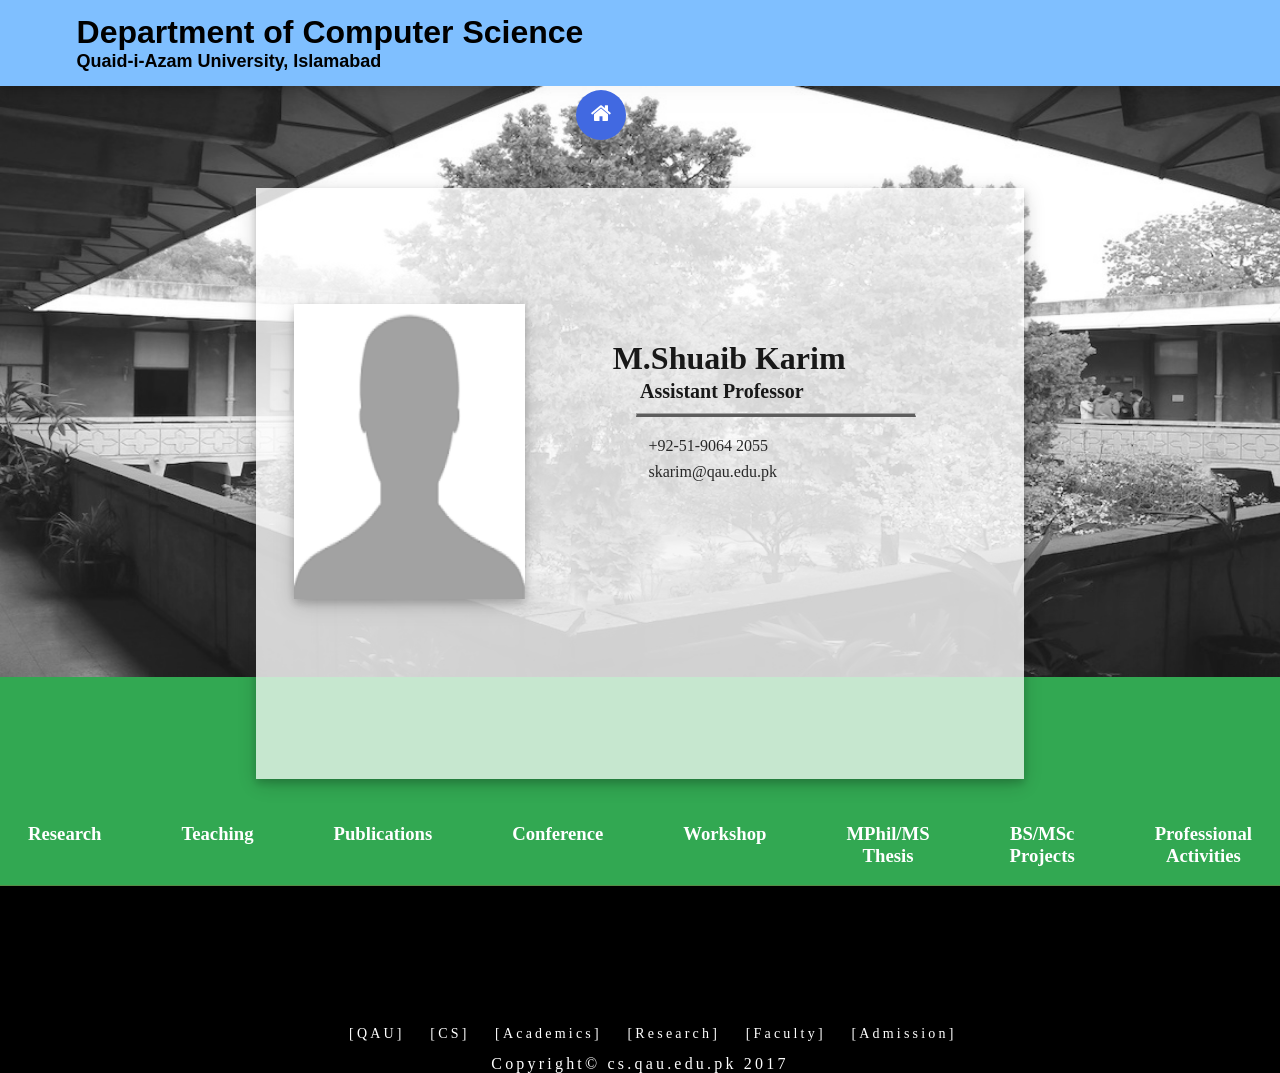
<file: Dr.Shuaib.html>
<!DOCTYPE html>
<html lang="en-US">
    <head>
    <title>Dr. Shuaib Karim</title>
    <link href="css/myStyle.css" rel="styleSheet">
    <link rel="stylesheet" href="https://cdnjs.cloudflare.com/ajax/libs/font-awesome/4.7.0/css/font-awesome.min.css">
    </head>
    <body>
        <div class="wrapper">
                <a href="index.html" class="btn" ><i class="fa fa-home"></i></a>
        <header>
                 
                <h1>Department of Computer Science</h1>
                <h3>Quaid-i-Azam University, Islamabad</h3>
        </header>

        <div  class="intro">
    
            <div class="personalInfo">
                <img src="photos/photo.png" alt="Profile Picture">
               <div>
                     <h1> M.Shuaib Karim</h1>    
                     <h3>Assistant Professor</h3>
                     <hr class="line">
                     <a href="tel:+925190642055">+92-51-9064 2055</a>
                     <a href="mailto:skarim@qau.edu.pk">skarim@qau.edu.pk</a>
                     
                    
                    </div>
            </div> 
            
        
       </div>
       
        
        <div class="options">
                <ul>
                    <li><a href="#invisible1"  onclick = "showResearch()"><h3>Research</h3></a></li>
                    <li> <a href="#invisible2"  onclick = "showTeachings()"> <h3>Teaching</h3></a></li>
                    <li> <a href="#invisible3"  onclick = "showPublications()"> <h3>Publications</h3></a></li>
                    <li> <a href="#invisible4"  onclick = "showConference()"> <h3>Conference</h3></a></li>
                    <li> <a href="#invisible5"  onclick = "showWorkshop()"> <h3>Workshop</h3></a></li>
                    <li> <a href="#invisible6"  onclick = "showThesis()"> <h3>MPhil/MS Thesis</h3></a></li>
                    <li> <a href="#invisible7"  onclick = "showProjects()"> <h3>BS/MSc Projects</h3></a></li>
                    <li> <a href="#invisible8"  onclick = "showProfessionalActivities()"> <h3>Professional Activities</h3></a></li>
                </ul>
                 
            </div>
    
        
        <div class="additional">

        </div>
        
        <div class="sect">
        <section id="invisible1" class="research" >
                <h3>Research</h3>
				<p>Focus is to investigate user interaction with systems from various perspectives, for making improvements in interaction design and user interfaces.</p>
            <ul>
                <li>Usability</li>
				<li>Interactive systems</li>
				<li>Web Engineering</li>
                
            </ul>
            
        </section>
        
            
        
        
        <section id="invisible2"  class="teaching">
                <h3>Teachings</h3>        
            <ul>
        
             <li style="list-style-type: none;"><strong>Ph.D. / M.Phil. / M.S.</strong></li>
               <ul>
			   
                    <li>Research Methods in Computer Science</li>
            
                    <li>World Wide Web and Society</li>
            
                    <li> Data Mining</li>
					<li>Semantic Web</li>
					
                    <li>Design for Usability</li>
					<li>Modeling of Web Information Systems</li>
					<li>Accessibility of Interactive Systems</li>
                    
              </ul>
           </li>
        <li style="list-style-type: none;"><strong>M.Sc.</strong></li>
            <ul>
                <li>Computer Systems</li>
                
                <li>Human Aspects of computing</li>
                
                <li>Computer Communications and Networks</li>
				<li>Software Engineering Practicum</li>
				<li>Software Testing Techniques</li>
				<li>Web Technologies</li>
				<li>Web Engineering</li>
				<li>Introduction to Semantic Web</li>
                
                
                </ul>
                </li>
                </ul>

                
        </section>
        
        
       
        <section id="invisible3"  class="publications">
		<h3>Publications</h3>
        <ul>
        
        <li>Pending </li>
        
        </ul>
    </section>

        <section id="invisible4" class="conference" >
             <h3>Conferences</h3>
			 <ul>
            <li>Pending</li>
           </ul>
        
    </section>
        
    <section id="invisible5"  class="workshop">
        <h3>Workshops</h3>   
        <ul>
            <li>Pending</li>
        </ul>     
    </section>

    <section id="invisible6"  class="thesis">
        <h3>MPhil/MS Theses Supervised</h3>  
        <ul>
            <li>Pending</li>
			</ul>      
    </section>

    <section id="invisible7"  class="projects">
        <h2>Students</h2>
		<h3>PhD</h3>
        <ul>
            <li>M. Abu-ul-Fazal</li>
        </ul> 
			
    </section>
	<section id="invisible7"  class="projects">
        <h3>MPhil</h3>
        <ul>
			<li>ina Zafar</li>
			<li>Nadia Shakir</li>
			<li>Imran Asif</li>
			<li>Mohsin Ansari</li>
			<li>Danish Talpur</li>
			<li>Juwaria Shafique</li>
        </ul> 
			
    </section>

    <section id="invisible8"  class="activities">
        <h3>Professional Activities</h3> 
        <ul>
            <li>Pending</li>
        </ul>       
    </section>


   
</div>


        <footer>
            <ul>
        
                <li>[QAU]</li>
                <li> [CS]</li>
                <li>[Academics] </li>
                <li>[Research]</li>
                <li>[Faculty]</li>
                <li>[Admission]</li>
            </ul>
        
            <p>Copyright&copy; cs.qau.edu.pk 2017</p>
            </footer>

        </div>

	<script src="viewScript.js"></script>
        
    </body>
</html>
</file>
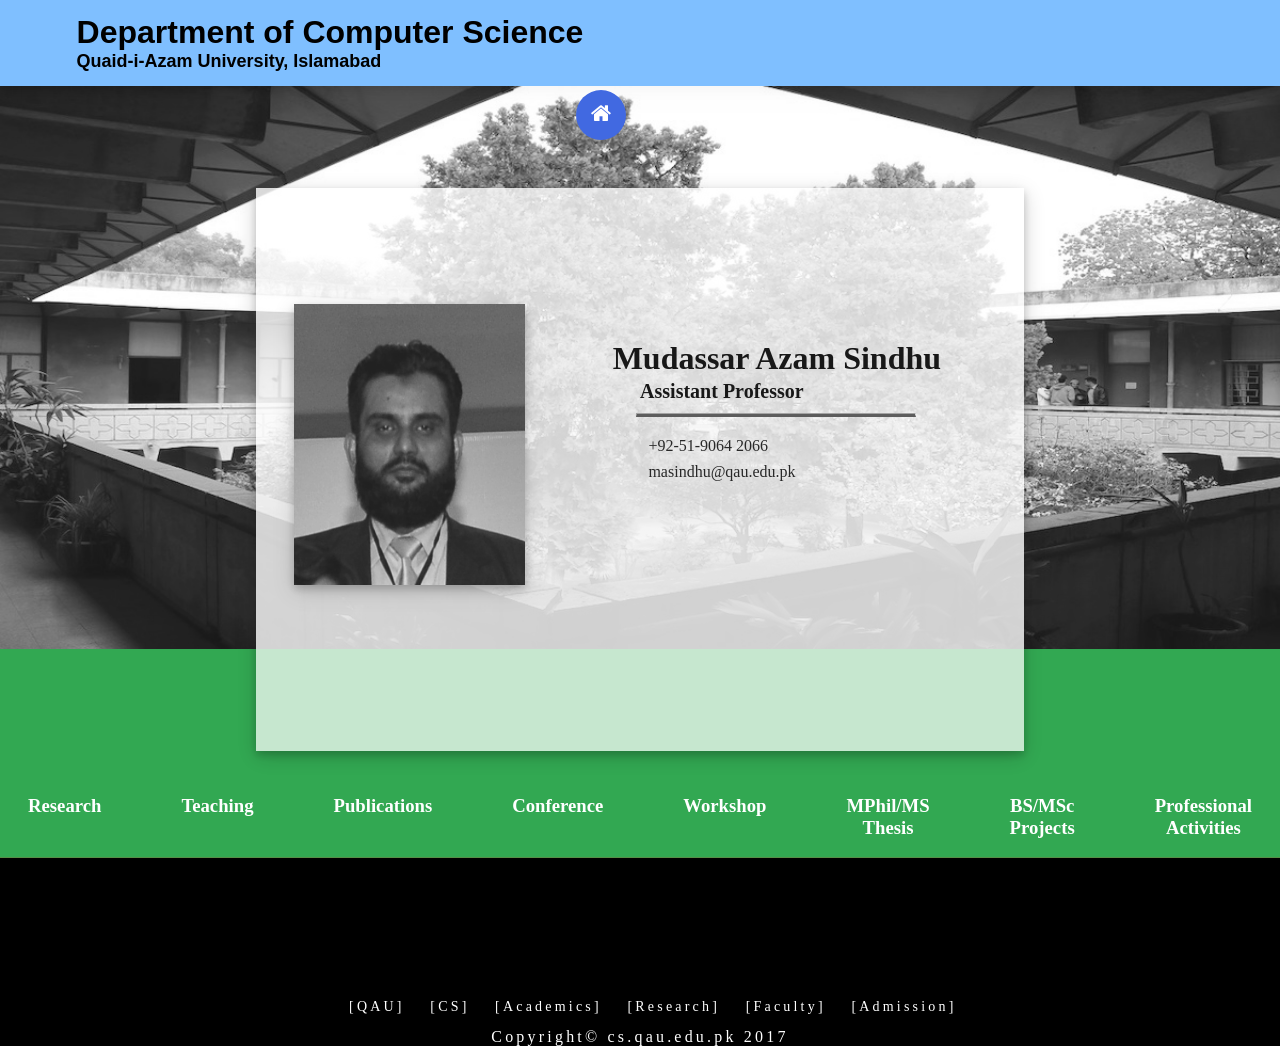
<file: Dr.Sindhu.html>
<!DOCTYPE html>
<html lang="en-US">
    <head>
    <title>Dr. Mudassar Azam Sindhu</title>
    <link href="css/myStyle.css" rel="styleSheet">
    <link rel="stylesheet" href="https://cdnjs.cloudflare.com/ajax/libs/font-awesome/4.7.0/css/font-awesome.min.css">
    </head>
    <body>
        <div class="wrapper">
                <a href="index.html" class="btn" ><i class="fa fa-home"></i></a>
        <header>
                 
                <h1>Department of Computer Science</h1>
                <h3>Quaid-i-Azam University, Islamabad</h3>
        </header>

        <div  class="intro">
    
            <div class="personalInfo">
                <img src="photos/DrSindhu.png" alt="Profile Picture">
               <div>
                     <h1> Mudassar Azam Sindhu</h1>    
                     <h3>Assistant Professor</h3>
                     <hr class="line">
                     <a href="tel:+925190642066">+92-51-9064 2066</a>
                     <a href="mailto:masindhu@qau.edu.pk">masindhu@qau.edu.pk</a>
                     
                    
                    </div>
            </div> 
            
        
       </div>
       
        
        <div class="options">
                <ul>
                    <li><a href="#invisible1"  onclick = "showResearch()"><h3>Research</h3></a></li>
                    <li> <a href="#invisible2"  onclick = "showTeachings()"> <h3>Teaching</h3></a></li>
                    <li> <a href="#invisible3"  onclick = "showPublications()"> <h3>Publications</h3></a></li>
                    <li> <a href="#invisible4"  onclick = "showConference()"> <h3>Conference</h3></a></li>
                    <li> <a href="#invisible5"  onclick = "showWorkshop()"> <h3>Workshop</h3></a></li>
                    <li> <a href="#invisible6"  onclick = "showThesis()"> <h3>MPhil/MS Thesis</h3></a></li>
                    <li> <a href="#invisible7"  onclick = "showProjects()"> <h3>BS/MSc Projects</h3></a></li>
                    <li> <a href="#invisible8"  onclick = "showProfessionalActivities()"> <h3>Professional Activities</h3></a></li>
                </ul>
                 
            </div>
    
        
        <div class="additional">

        </div>
        
        <div class="sect">
        <section id="invisible1" class="research" >
                <h3>Research</h3>
				<p>Primarily involved in developing new theories, algorithms and tools for software testing specifically for automatic test case generation.</p>
            <ul>
                <li>Software Testing</li>
				<li>Model mining</li>
				<li> Algorithms</li>
				<li>Formal Methods</li>
                
            </ul>
            
        </section>
        
            
        
        
        <section id="invisible2"  class="teaching">
                <h3>Teachings</h3>        
            <ul>
        
             <li style="list-style-type: none;"><strong>MPhil/PhD</strong></li>
               <ul>
			   
                    <li>  Research Seminar</li>
            
                    <li>Program Comprehension and Reverse Engineering</li>
            
                    <li> Specification of Software and Systems</li>
                    
                    
              </ul>
           </li>
        <li style="list-style-type: none;"><strong>M.Sc./BS</strong></li>
            <ul>
                <li>  Introduction to Computing Theory</li>
                
                <li>Computer Systems</li>
                
                <li>Software Testing Techniques</li>
				<li>Introduction to Software Engineering</li>

				<li>Software Engineering Practicum</li>

				<li>Database Design</li>
				<li>Analysis and Design for Software Systems</li>
				<li> Software Construction</li>
				<li> Theory of Automata</li>
				<li>Compiler Construction</li>
				<li>Software Testing Techniques</li>
                
                
                </ul>
                </li>
                </ul>

                
        </section>
        
        
       
        <section id="invisible3"  class="publications">

                <h3>Books</h3>
        <ul>
        
        <li>Algorithms and Tools for Learning-based Testing of Reactive Systems, Doctoral Thesis, School of Computer Science and Communication, Royal Institute of Technology, Stockholm, Sweden, 2013, ISBN 978-91-7501-674-0. </li>

         <li>Incremental Learning and Testing of Reactive Systems, Licentiate Thesis, School of Computer Science and Communication, Royal Institute of Technology, Stockholm, Sweden, 2011, ISBN 978-91-7501-062-5.</li>
        </ul>
    </section>

        <section id="invisible4" class="conference" >
            <h3>Conferences</h3>
             <ul>
            <li>A Metamorphic Relation based Approach for Testing a Chess Game [Aisha Liaqat, Muddassar A. Sindhu] pp 81-86 In Proc 14th IEEE International Conference on Emerging Technologies (ICET), Islamabad, Pakistan. 2018.</li>

        <li>Finding Research Areas of Academicians using Clique Percolation [Faisal Imran, Rabeeh Ayaz, Abbasi, Muddassar Sindhu, Akmal Khattak, Ali Daud and Tehmina Amjad) pp 211-216 In Proc 14th IEEE International Conference on Emerging Technologies (ICET), Islamabad, Pakistan. 2018.</li>

        <li>Automating Change Detection in Use Case Diagrams and Descriptions [Shahid Javaid, Muddassar A. Sindhu]  pp 119-124  In Proc 22nd World Multi Conference on Systems, Cybernetics and Informatics, Orlando, Florida, USA, 2018.</li>
         <li>Formalizing a Use Case to a Kripke Structure, [Qamar uz Zaman, Muddassar A. Sindhu, Aamer Nadeem] In Proc, IASTED International Symposium on Software Engineering Applications (SEA 2015), Los Angeles, USA, 2015. DOI: 10.2316/P.2015.829-017</li>

         <li>Case studies in Learning-based Testing, [Lei Feng, Simon Lundmark, Karl Meinke, Fei Niu, Muddassar A. Sindhu, Peter Y. H. Wong] pp 164-179 in Proc, 25th IFIP ICTSS, LNCS 8254, Springer Verlag 2013.</li>

         <li>LBTest: A Learning-based Testing Tool for Reactive Systems. [Karl Mienke, Muddassar A.Sindhu] pp 447-454, In Proc. IEEE ICST 2013 Tools Track.</li>

         <li>Learning-Based Software Testing: a Tutorial [Karl Mienke, Fei Niu, Muddassar A. Sindhu] In Proc. Int. ISoLA workshop on Machine Learning, CCIS, Springer Verlag, 2011.</li>

         <li>Correctness and Performance of IID Learning Algorithm for Finite Automata.[Karl Mienke, Muddassar A. Sindhu]  in 3rd ACML 2011, Taiwan.</li>

         <li>Incremental Learning-Based Testing for Reactive Systems.[Karl Mienke, Muddassar A. Sindhu] pp 134-151 in Proc, TAP 2011, LNCS 6706, Springer Verlag, 2011.</li>

</ul>
        
    </section>
        
    <section id="invisible5"  class="workshop">
        <h3>Workshops</h3>   
        <ul>
            <li>Pending</li>
        </ul>     
    </section>

    <section id="invisible6"  class="thesis">
        <h3>MPhil/MS Theses Supervised</h3>  
        <ul>
            <li>Farah Haneef (Working on Optimization and Complexity Reduction of Grammatical Inference Algorithms for Learning-based Testing)</li>
        <li>Maryam Imtiaz Malik (Working on Semantic Analysis of Natural Language Requirements for Test Oracle Automation)</li>
		<li>Irum Jaffar (Working on LBT using the Spin Model Checker)</li>
		<li>Iram Tariq (Working on XSS vulnerability Detection in Java Code through Genetic Algorithms)</li>
		<li> Mehran Yousuf (Working on Race Condition Vulnerability Detection in C code)</li>

 

		</ul>      
    </section>

    <section id="invisible7"  class="projects">
        <h3>Projects</h3>
        <ul>
            <li>Pending</li>
        </ul> 
			
    </section>

    <section id="invisible8"  class="activities">
        <h3>Professional Activities</h3> 
        <ul>
            <li>I am also involved with some funded projects whose brief descriptions are available <a href="http://cs.qau.edu.pk/f_projects.php">here</a></li>
        </ul>       
    </section>


   
</div>


        <footer>
            <ul>
        
                <li>[QAU]</li>
                <li> [CS]</li>
                <li>[Academics] </li>
                <li>[Research]</li>
                <li>[Faculty]</li>
                <li>[Admission]</li>
            </ul>
        
            <p>Copyright&copy; cs.qau.edu.pk 2017</p>
            </footer>

        </div>

	<script src="viewScript.js"></script>
        
    </body>
</html>
</file>
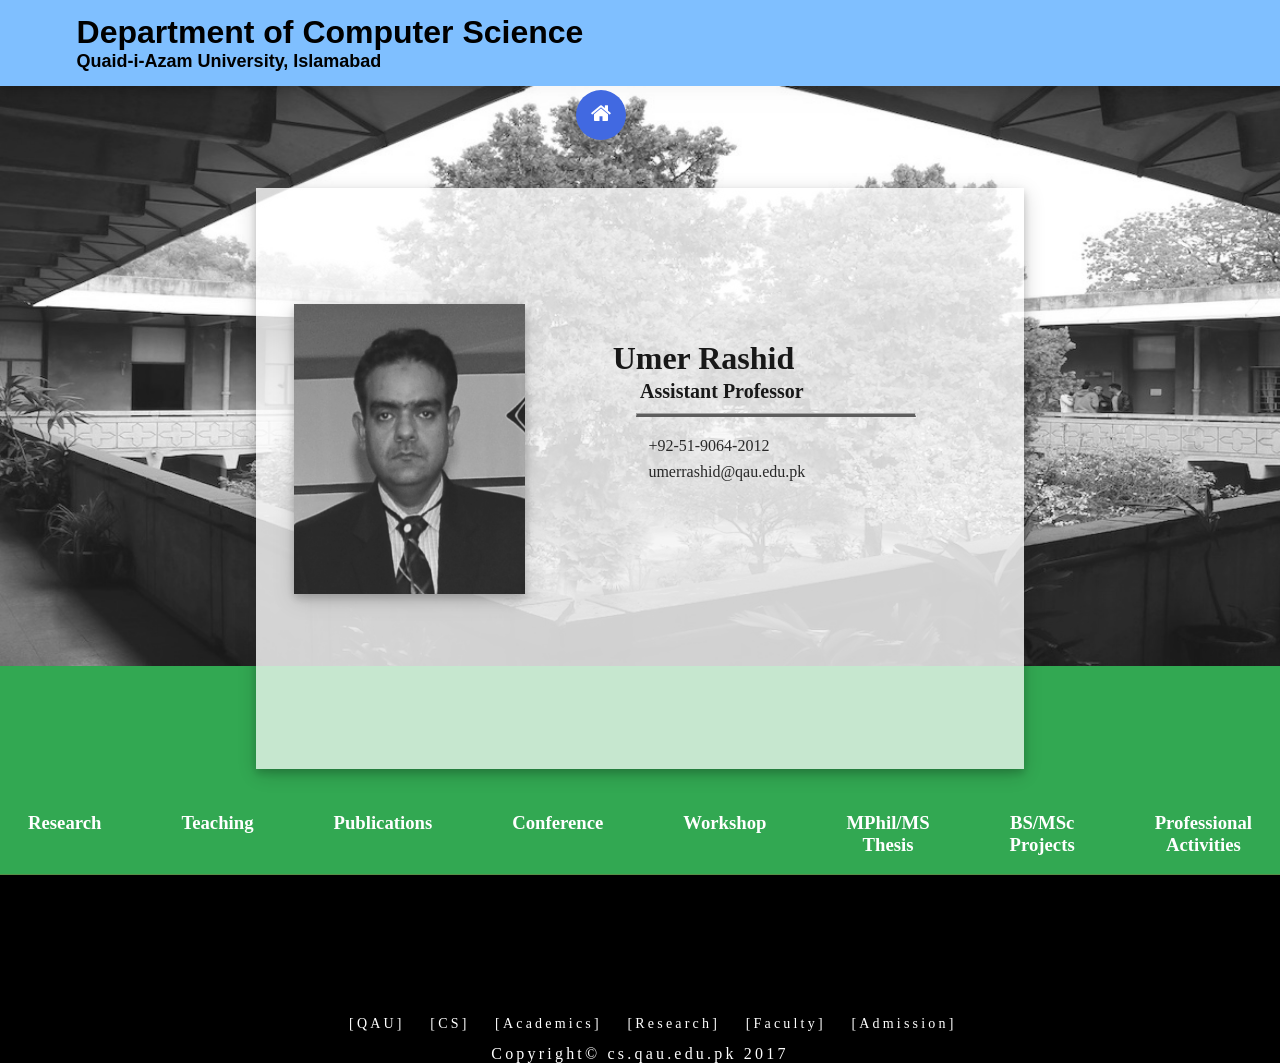
<file: Dr.Umer.html>
<!DOCTYPE html>
<html lang="en-US">
    <head>
    <title>Dr. Umer rashid</title>
    <link href="css/myStyle.css" rel="styleSheet">
    <link rel="stylesheet" href="https://cdnjs.cloudflare.com/ajax/libs/font-awesome/4.7.0/css/font-awesome.min.css">
    </head>
    <body>
        <div class="wrapper">
                <a href="index.html" class="btn" ><i class="fa fa-home"></i></a>
        <header>
                 
                <h1>Department of Computer Science</h1>
                <h3>Quaid-i-Azam University, Islamabad</h3>
        </header>

        <div  class="intro">
    
            <div class="personalInfo">
                <img src="photos/DrUmer.png" alt="Profile Picture">
               <div>
                     <h1> Umer Rashid</h1>    
                     <h3>Assistant Professor</h3>
                     <hr class="line">
                     <a href="tel:+925190642012">+92-51-9064-2012</a>
                     <a href="mailto:umerrashid@qau.edu.pk">umerrashid@qau.edu.pk</a>
                     
                    
                    </div>
            </div> 
            
        
       </div>
       
        
        <div class="options">
                <ul>
                    <li><a href="#invisible1"  onclick = "showResearch()"><h3>Research</h3></a></li>
                    <li> <a href="#invisible2"  onclick = "showTeachings()"> <h3>Teaching</h3></a></li>
                    <li> <a href="#invisible3"  onclick = "showPublications()"> <h3>Publications</h3></a></li>
                    <li> <a href="#invisible4"  onclick = "showConference()"> <h3>Conference</h3></a></li>
                    <li> <a href="#invisible5"  onclick = "showWorkshop()"> <h3>Workshop</h3></a></li>
                    <li> <a href="#invisible6"  onclick = "showThesis()"> <h3>MPhil/MS Thesis</h3></a></li>
                    <li> <a href="#invisible7"  onclick = "showProjects()"> <h3>BS/MSc Projects</h3></a></li>
                    <li> <a href="#invisible8"  onclick = "showProfessionalActivities()"> <h3>Professional Activities</h3></a></li>
                </ul>
                 
            </div>
    
        
        <div class="additional">

        </div>
        
        <div class="sect">
        <section id="invisible1" class="research" >
                <h3>Research</h3>
				<ul>
                <li> Human Aspects of Computing</li>
				<li>Human Information Interaction</li>
				<li> Multimedia Information Retrieval</li>
				<li>Search Interface Design</li>
				<li>Information Visualization</li>
                
            </ul>
            
        </section>
        
            
        
        
        <section id="invisible2"  class="teaching">
                <h3>Teachings</h3>        
            <ul>
        
             <li style="list-style-type: none;"><strong>MPhil/PhD</strong></li>
               <ul>
			   
                    <li> Human Information Interaction</li>
            
                    <li>Information Retrieval Systems</li>
                    
                    
              </ul>
           </li>
        <li style="list-style-type: none;"><strong>M.Sc./BS</strong></li>
            <ul>
                <li>Computer Architecture</li>
                
                <li>Computer Communication and Networks</li>
                
                <li>Computer Systems</li>
				<li>Database Design</li>

				<li>Discrete Mathematics</li>

				<li>Human Aspects of Computing</li>
				<li>Introduction to Computing Theory</li>
				<li> Multimedia Application Design</li>
				<li> Object Oriented Programming</li>
				<li>Data Structures and Algorithms</li>
				<li>Software Design and Architecture</li>
                
                
                </ul>
                </li>
                </ul>

                
        </section>
        
        
       
        <section id="invisible3"  class="publications">

                <h3>Publications</h3>
        <ul>
        
        <li>Umer Rashid and Bakhtawar Arif, “PERIA-Framework: A Prediction Extension Revision Image Annotation Framework”, to be published in Advances in Intelligent Systems and Computing, Springer, 2018.</li>
		<li>Umer Rashid, Muhammad Afzal Bhatti. A Framework to Exploring Results in Multiple media Information Aggregated Search. Multimedia Tools and Application. 76, 25787-25826, Springer, 2017. (Impact Factor: 1.530).</li>
		<li>Umer Rashid, Marco Viviani, Gabriella Pasi. A graph-based approach for visualizing and exploring a multimedia search result space. Information Sciences, 370, 303-322, Elsevier, 2016. (Impact Factor: 4.832).</li>
		<li>Umer Rashid, Muhammad Afzal Bhatti, “Towards a Conceptual Framework to Implement Multiple Media Information Search Systems”, In proceedings of 10th international Conference on Digital Information Management, South Korea, 154-159, IEEE, 2015.</li>
		<li>Umer Rashid, Marco Viviani, Gabriella Pasi, Muhammad Afzal Bhatti, “The browsing issue in multimodal information retrieval: A navigation tool over a multiple media search result space, Advances in Intelligent Systems and Computing, 400, 271-282, 2015.</li>
		<li>Umer Rashid, “ANN based Expert System to Predict Disease in Cardiac Patients at Initial Stages”, in International Journal of E-Health and Medical Communications, 6(2), 1-9, IGI Global, 2015.</li>
		<li>Umer Rashid, “A Methodological Approach: Formal Specification of Quality Attributes Modeling Approaches in the Waterfall Process Model”, In Proceedings of International Conference on Computational and Social Sciences, Pakistan, 2013.</li>
		<li>Umer Rashid, “Information Design for Email Advertisements”, In Proceedings of International Conference on Computational and Social Sciences, Pakistan, 2013.</li>
		<li>Umer Rashid, Iftikhar Azim Niaz,and  Muhammad Afzal Bhatti, “Unified Multimodal Search Framework for Multimedia Information Retrieval”, Advanced Techniques in Computing Sciences and Software Engineering, 129-136, Springer, 2010.</li>
		<li>Umer Rashid, Iftikhar Azim Niaz, and  Muhammad Afzal Bhatti, “Fusion of Multimodal Document Intra-Modality Relevancies Using Linear Combination Model”, Advanced Techniques in Computing Sciences and Software Engineering, 575-580, Springer, 2010.</li>
		<li>Umer Rashid and Muhammad Afzal Bhatti, “Exploration and Management of Web Based Multimedia Information Resources”, Innovations and Advanced Techniques in Systems, Computing Sciences and Software Engineering, 500-506, Springer, 2008.</li>
		<li>Umer Rashid, Muhammad Afzal Bhatti, and Iftikhar Azim Niaz, “A Task Oriented Hybrid Framework for Interface Architecture Design”, In Proceedings of IEEE-ITNG 2010, 7th International Conference on Information Technology- New Generations, 1172-1176, USA. IEEE, 2010.</li>
		<li>Umer Rashid, Iftikhar Azim Niaz, and Malik Muhammad Waqas Amin, Muhammad Afzal Bhatti, “Designing interactions using OAI model: A new interface modeling paradigm”, In International Conference on Emerging Technologies, 422-426, IEEE, Islamabad, 2009.</li>
		<li>Umer Rashid, Iftikhar Azim Niaz, and Muhammad Afzal Bhatti, “M3L: Architecture for Multimedia Information Retrieval”, in Sixth International Conference on Information Technology: New Generations, ITNG'09, 1067-1072, IEEE, USA, 2009.</li>
		<li>Umer Rashid and Muhammad Afzal Bhatti, “Enhanced Term-specific Smoothing using Document World Clusters”, in  5th International Conference on Information Technology in Asia, 140-144, Malaysia, 2007.</li>
		</ul>
    </section>

        <section id="invisible4" class="conference" >
            <h3>Conferences</h3>
             <ul>
            <li>Pending</li>

        
</ul>
        
    </section>
        
    <section id="invisible5"  class="workshop">
        <h3>Workshops</h3>   
        <ul>
            <li>Pending</li>
        </ul>     
    </section>

    <section id="invisible6"  class="thesis">
        <h3>Students</h3>  
        <ul>
            <li>Mudassar Khan (MS))</li>
        
		</ul>      
    </section>

    <section id="invisible7"  class="projects">
        <h3>Students</h3>
        <ul>
            <li>Muhammad Osama Zafer (M. Sc)</li>
			<li>Zobia Jamil (BS)</li>
			<li>Tariq Shahzad (BS)</li>
        </ul> 
			
    </section>

    <section id="invisible8"  class="activities">
        <h3>Professional Activities</h3> 
        <ul>
            <li>Pending</li>
        </ul>       
    </section>


   
</div>


        <footer>
            <ul>
        
                <li>[QAU]</li>
                <li> [CS]</li>
                <li>[Academics] </li>
                <li>[Research]</li>
                <li>[Faculty]</li>
                <li>[Admission]</li>
            </ul>
        
            <p>Copyright&copy; cs.qau.edu.pk 2017</p>
            </footer>

        </div>

	<script src="viewScript.js"></script>
        
    </body>
</html>
</file>
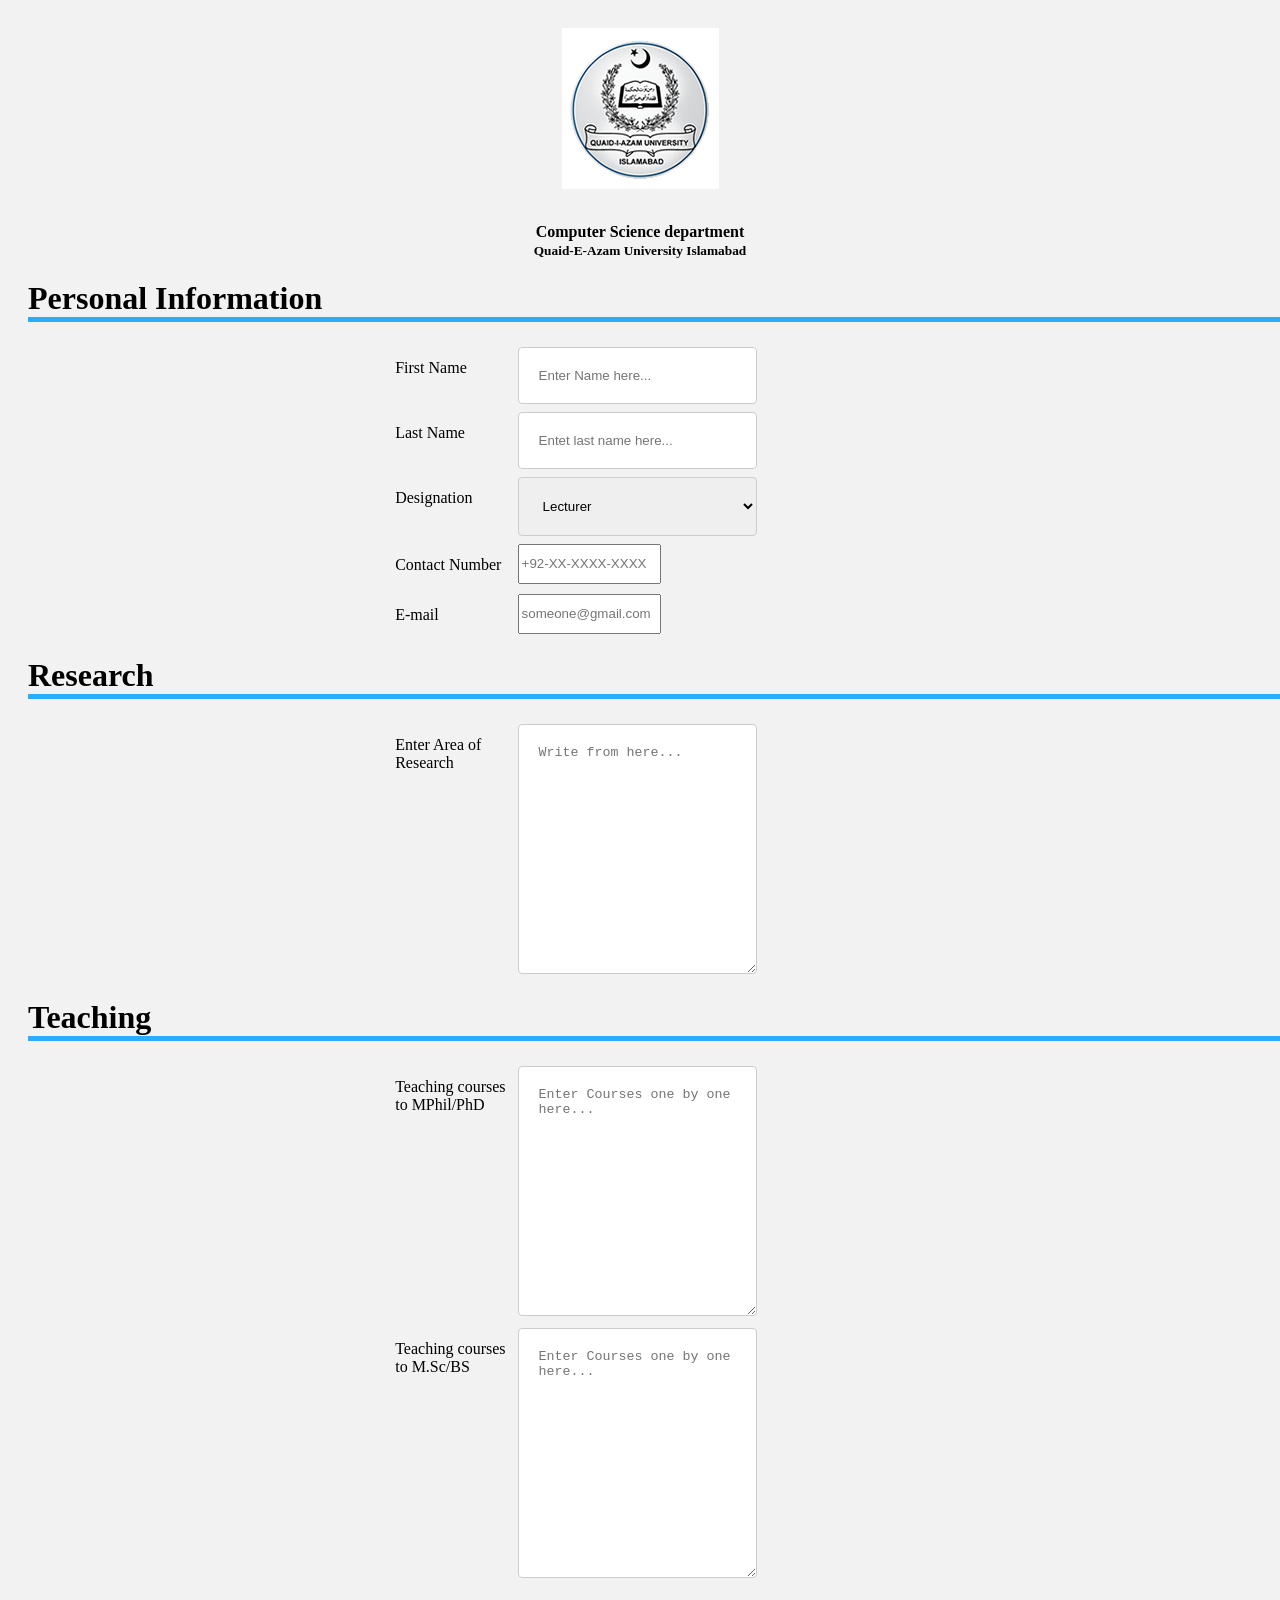
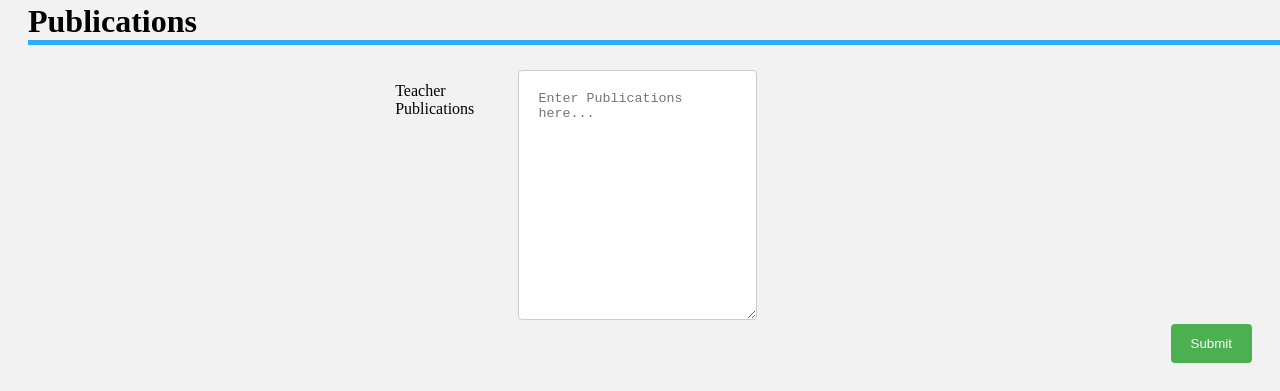
<file: INSERT NEW FACULTY FORM.html>
<!DOCTYPE html>
<html lang="en-US">
    <head>
        <title>Insert</title>
        <link rel="stylesheet" href="css/INSERT NEW FACULTY FORM.css">
        <meta name="viewport" content="width=device-width, initial-scale=1">
    </head>
    <body>
        <img id="imgposition" src="photos/QAU-Logo.png" alt="QAU Logo"><br>
        <p id="textcenter"><strong>Computer Science department <br> <small>Quaid-E-Azam University Islamabad</small></strong></p>
        <h1 class="underline">Personal Information</h1>
        <form>
            <div class="row">
                <div class="col1">
                    <label for="fnam">First Name</label>
                </div>
                <div class="col2">
                    <input type="text" name="fname" placeholder="Enter Name here...">
                </div>
            </div>
            <div class="row">
                <div class="col1">
                    <label for="lastname">Last Name</label>
                </div>
                <div class="col2">
                    <input type="text" name="lastname" placeholder="Entet last name here...">
                </div>
            </div>
            <div class="row">
                <div class="col1">
                   <label for="Designation">Designation</label>
                </div>
                <div class="col2">
                    <select name="designation">
                        <option value="Lecturer">Lecturer</option>
                        <option value="Assistant Professor">Assistant Professor</option>
                        <option value="Head of department(HOD)">Head of Department</option>
                    </select>
                </div>
            </div>
            <div class="row">
                <div class="col1">
                    <label for="contact">Contact Number</label>
                </div>
                <div class="col2">
                    <input type="tel" name="contact" placeholder="+92-XX-XXXX-XXXX">
                </div>
            </div>
            <div class="row">
                <div class="col1">
                    <label for="email">E-mail</label>
                </div>
                <div class="col2">
                    <input type="email" name="email" placeholder="someone@gmail.com">
                </div>
            </div>
            <h1 class="underline">Research</h1>
            <div class="row">
                <div class="col1">
                    <label for="research">Enter Area of Research</label>
                </div>
                <div class="col2">
                    <textarea type="text" name="reseach" placeholder="Write from here..."></textarea>
                </div>
            </div>
            <h1 class="underline">Teaching</h1>
            <div class="row">
                <div class="col1">
                    <label for="teaching mphil/phd">Teaching courses to MPhil/PhD</label>
                </div>
                <div class="col2">
                    <textarea type="text" name="teaching mphil/phd" placeholder="Enter Courses one by one here..."></textarea>
                </div>
            </div>
            <div class="row">
                <div class="col1">
                    <label for="teaching msc/bs">Teaching courses to M.Sc/BS</label>
                </div>
                <div class="col2">
                    <textarea type="text" name="teaching msc/bs" placeholder="Enter Courses one by one here..."></textarea>
                </div>
            </div>
            <h1 class="underline">Publications</h1>
            <div class="row">
                <div class="col1">
                    <label for="publictaion">Teacher Publications</label>
                </div>
                <div class="col2">
                    <textarea type="text" name="publications" placeholder="Enter Publications here..."></textarea>
                </div>
            </div>
            <div class="row">
                <input type="submit" name="submit" placeholder="Submit">
            </div>
        


        </form>

    </body>
</html>
</file>
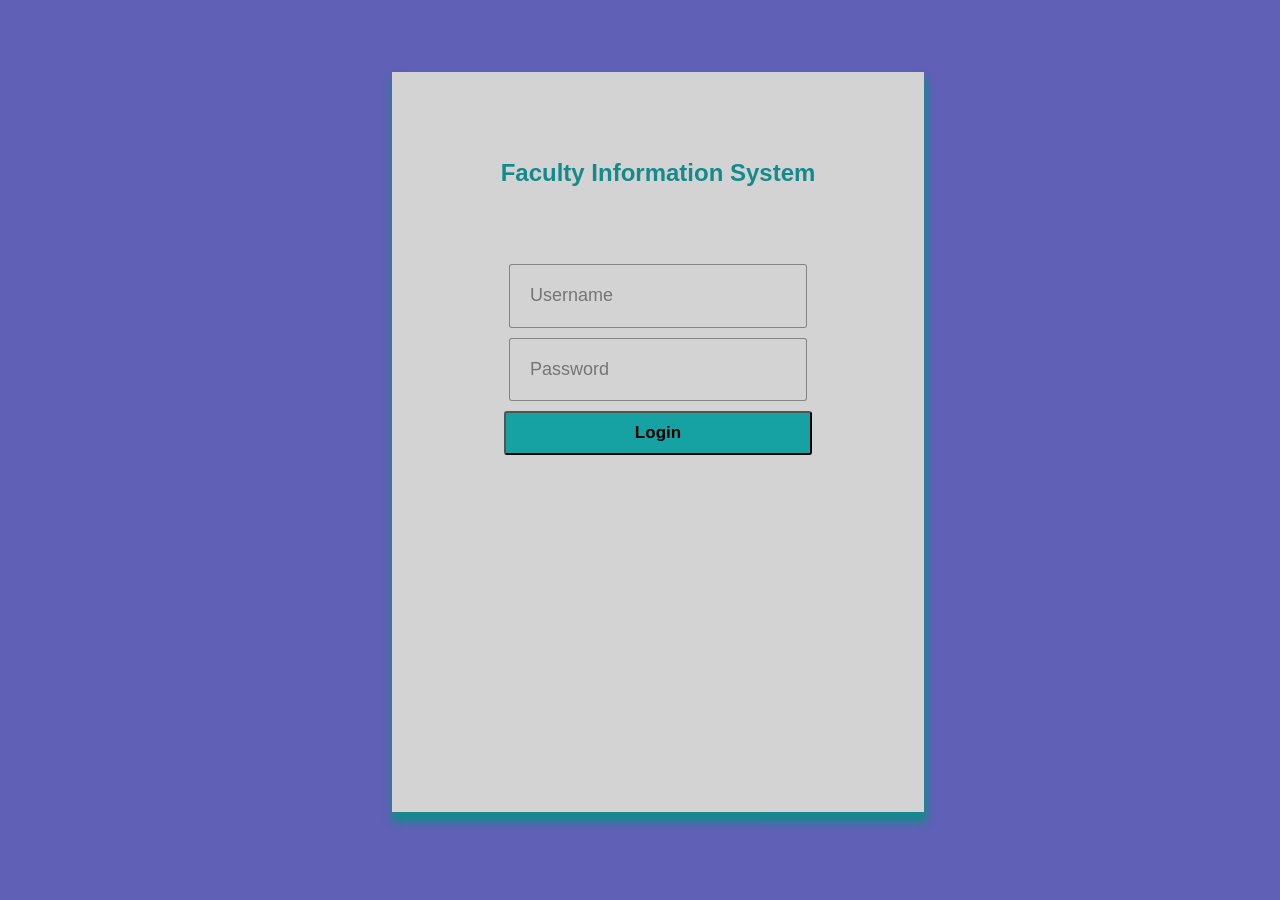
<file: Login.html>
<!DOCTYPE html>
<html>
    <head>  
        <title>Login</title>
        <link rel="stylesheet" href="css/login.css">
        <meta name="viewport" content="width=device-width, initial-scale=1">

    </head>
    <body>
        
            <div id="container">
                    
                    <h1 id="Wel">Faculty Information System</h1>
                    <form id="form">
                        <input class="field" type="text" placeholder="Username" required>
                        <input class="field" type="password" placeholder="Password" required>
                        <input type="submit" id="Login-button" name="login" class="button" value="Login">
                    </form>
                    
             </div>
    </body>
</html>
</file>
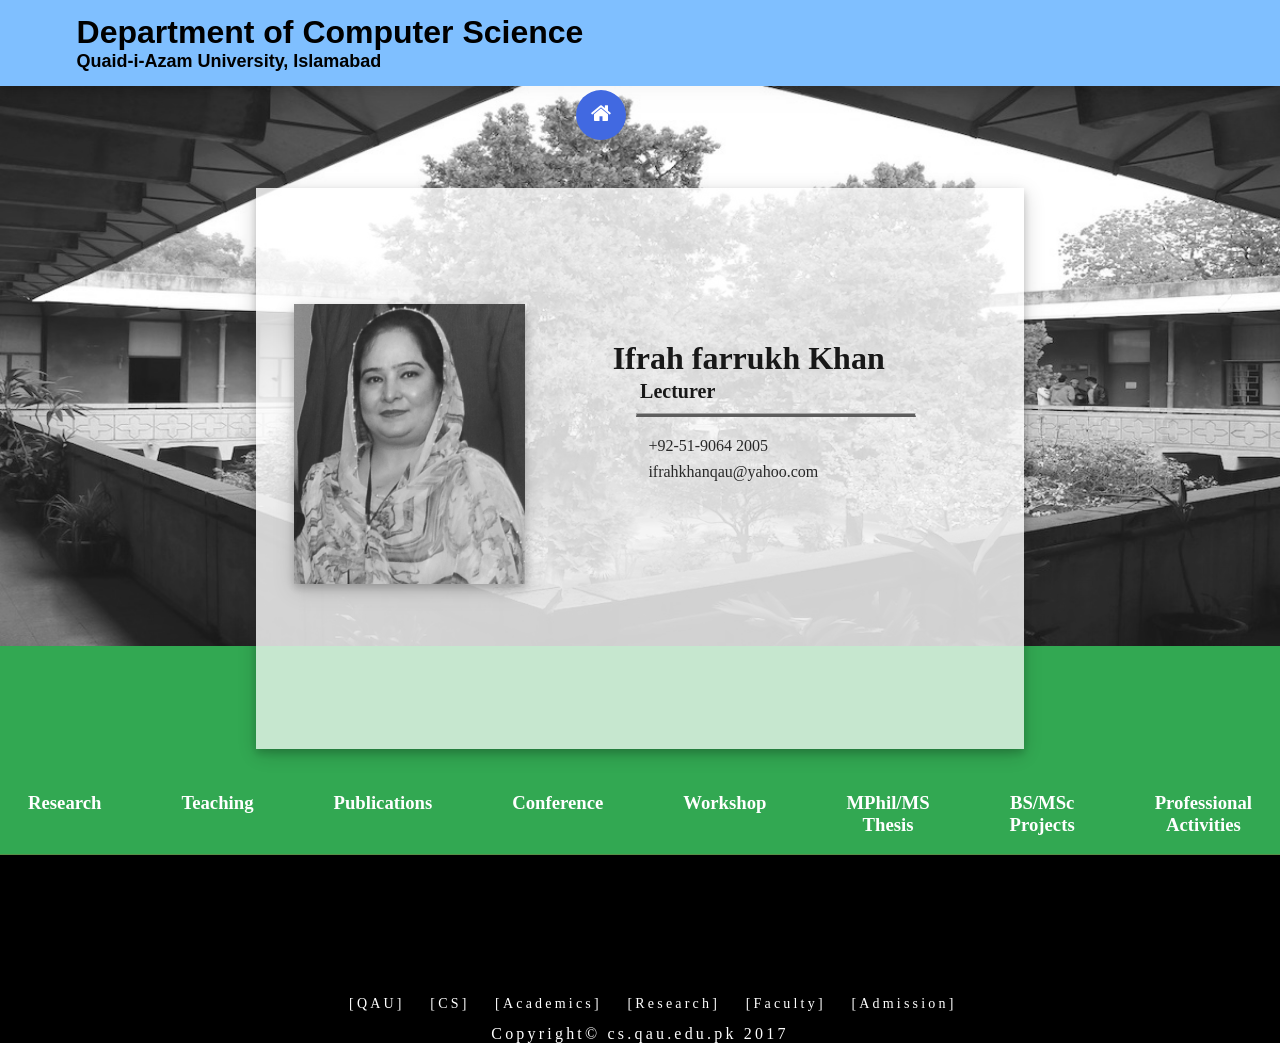
<file: MissIfrah.html>
<!DOCTYPE html>
<html lang="en-US">
    <head>
    <title> Miss Ifrah Farrukh Khan</title>
    <link href="css/myStyle.css" rel="styleSheet">
    <link rel="stylesheet" href="https://cdnjs.cloudflare.com/ajax/libs/font-awesome/4.7.0/css/font-awesome.min.css">
    </head>
    <body>
        <div class="wrapper">
                <a href="index.html" class="btn" ><i class="fa fa-home"></i></a>
        <header>
                 
                <h1>Department of Computer Science</h1>
                <h3>Quaid-i-Azam University, Islamabad</h3>
        </header>

        <div  class="intro">
    
            <div class="personalInfo">
                <img src="photos/MamIfrah.png" alt="Profile Picture">
               <div>
                     <h1> Ifrah farrukh Khan</h1>    
                     <h3>Lecturer</h3>
                     <hr class="line">
                     <a href="tel:+925190642005">+92-51-9064 2005</a>
                     <a href="mailto:ifrahkhanqau@yahoo.com">ifrahkhanqau@yahoo.com</a>
                     
                    
                    </div>
            </div> 
            
        
       </div>
       
        
        <div class="options">
                <ul>
                    <li><a href="#invisible1"  onclick = "showResearch()"><h3>Research</h3></a></li>
                    <li> <a href="#invisible2"  onclick = "showTeachings()"> <h3>Teaching</h3></a></li>
                    <li> <a href="#invisible3"  onclick = "showPublications()"> <h3>Publications</h3></a></li>
                    <li> <a href="#invisible4"  onclick = "showConference()"> <h3>Conference</h3></a></li>
                    <li> <a href="#invisible5"  onclick = "showWorkshop()"> <h3>Workshop</h3></a></li>
                    <li> <a href="#invisible6"  onclick = "showThesis()"> <h3>MPhil/MS Thesis</h3></a></li>
                    <li> <a href="#invisible7"  onclick = "showProjects()"> <h3>BS/MSc Projects</h3></a></li>
                    <li> <a href="#invisible8"  onclick = "showProfessionalActivities()"> <h3>Professional Activities</h3></a></li>
                </ul>
                 
            </div>
    
        
        <div class="additional">

        </div>
        
        <div class="sect">
        <section id="invisible1" class="research" >
                <h3>Research</h3>
				<ul>
                <li>Wireless Sensor Networks</li>
				<li>Computer Networks</li>
				<li>Digital Logic</li>
				<li>Network Security</li>
                
            </ul>
            
        </section>
        
            
        
        
        <section id="invisible2"  class="teaching">
                <h3>Teachings</h3>        
            <ul>
                <li>Database Systems</li>
				<li>Software Engineering</li>
				<li>Computer Communications and Networks</li>
				<li>Computer Architecture</li>
				<li>Computer Systems</li>
				<li>Information Systems</li>
				<li>information Security</li>
				<li>Introduction to Programming</li>
                
            </ul>    
        </section>
        
        
       
        <section id="invisible3"  class="publications">

                <h3>publications</h3>
				<ul>
                <li>Pending</li>
                
				</ul>    
				</section>

        <section id="invisible4" class="conference" >
            <h3>Conferences</h3>
             <ul>
                <li>Pending</li>
                
            </ul>
        
    </section>
        
    <section id="invisible5"  class="workshop">
        <h3>Workshops</h3>   
        <ul>
            <li>Pending</li>
        </ul>     
    </section>

    <section id="invisible6"  class="thesis">
        <h3>MPhil/MS Theses Supervised</h3>  
        <ul>
                <li>Pending</li>
                
            </ul>      
    </section>

    <section id="invisible7"  class="projects">
        <h3>Projects</h3>
        <ul>
            <li>Pending</li>
        </ul> 
			
    </section>

    <section id="invisible8"  class="activities">
        <h3>Professional Activities</h3> 
        <ul>
                <li>Pending</li>
                
          </ul>     
    </section>


   
</div>


        <footer>
            <ul>
        
                <li>[QAU]</li>
                <li> [CS]</li>
                <li>[Academics] </li>
                <li>[Research]</li>
                <li>[Faculty]</li>
                <li>[Admission]</li>
            </ul>
        
            <p>Copyright&copy; cs.qau.edu.pk 2017</p>
            </footer>

        </div>

	<script src="viewScript.js"></script>
        
    </body>
</html>
</file>
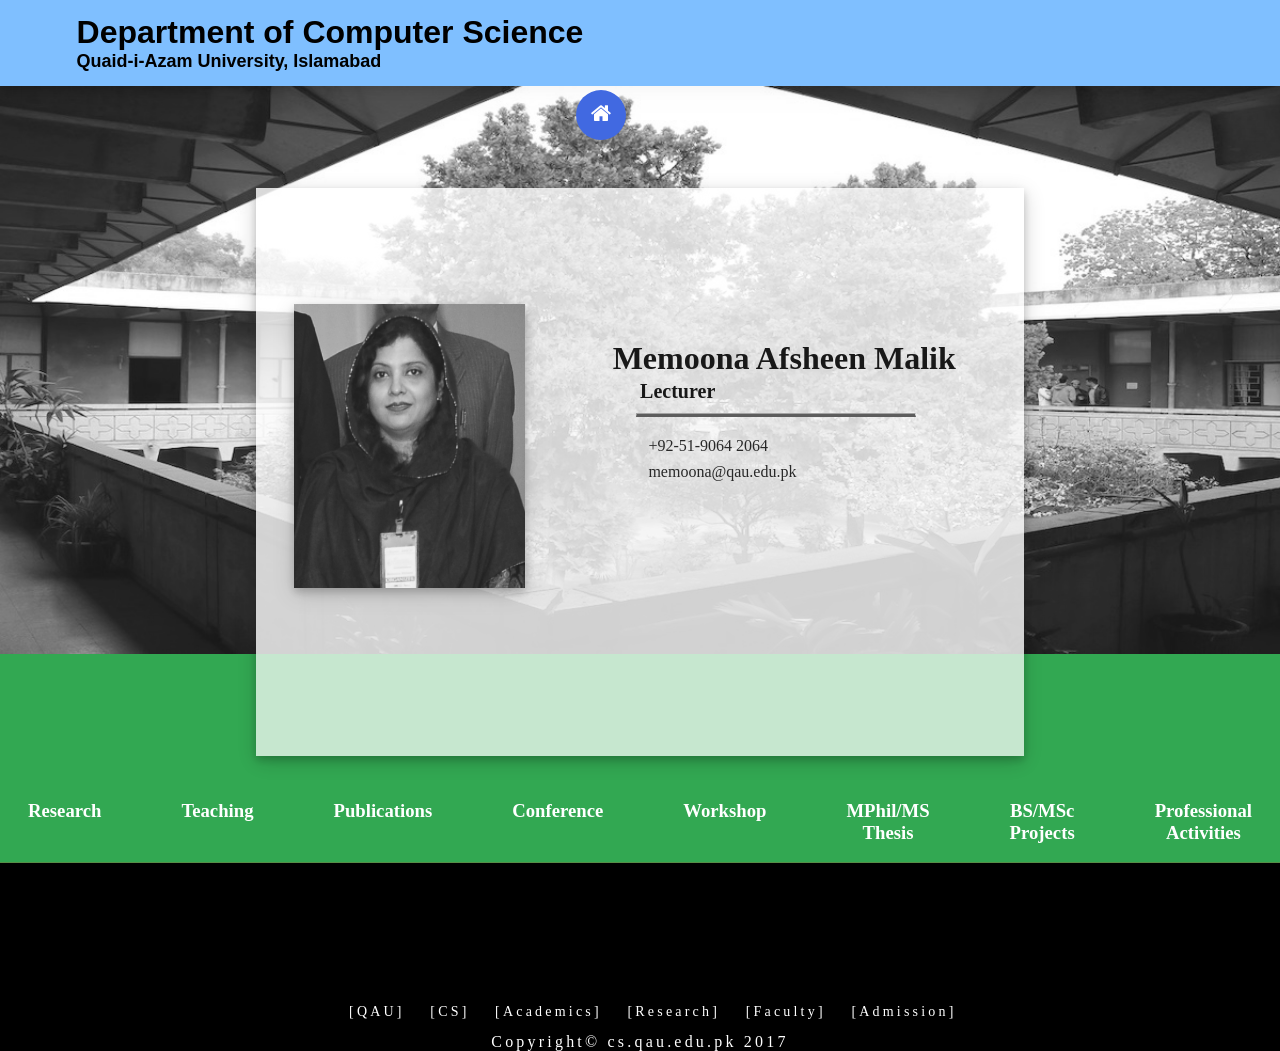
<file: MissMemoona.html>
<!DOCTYPE html>
<html lang="en-US">
    <head>
    <title> Miss Memoona Afsheen Malik</title>
    <link href="css/myStyle.css" rel="styleSheet">
    <link rel="stylesheet" href="https://cdnjs.cloudflare.com/ajax/libs/font-awesome/4.7.0/css/font-awesome.min.css">
    </head>
    <body>
        <div class="wrapper">
                <a href="index.html" class="btn" ><i class="fa fa-home"></i></a>
        <header>
                 
                <h1>Department of Computer Science</h1>
                <h3>Quaid-i-Azam University, Islamabad</h3>
        </header>

        <div  class="intro">
    
            <div class="personalInfo">
                <img src="photos/MamMemoona.png" alt="Profile Picture">
               <div>
                     <h1> Memoona Afsheen Malik</h1>    
                     <h3>Lecturer</h3>
                     <hr class="line">
                     <a href="tel:+925190642064">+92-51-9064 2064</a>
                     <a href="mailto:memoona@qau.edu.pk">memoona@qau.edu.pk</a>
                     
                    
                    </div>
            </div> 
            
        
       </div>
       
        
        <div class="options">
                <ul>
                    <li><a href="#invisible1"  onclick = "showResearch()"><h3>Research</h3></a></li>
                    <li> <a href="#invisible2"  onclick = "showTeachings()"> <h3>Teaching</h3></a></li>
                    <li> <a href="#invisible3"  onclick = "showPublications()"> <h3>Publications</h3></a></li>
                    <li> <a href="#invisible4"  onclick = "showConference()"> <h3>Conference</h3></a></li>
                    <li> <a href="#invisible5"  onclick = "showWorkshop()"> <h3>Workshop</h3></a></li>
                    <li> <a href="#invisible6"  onclick = "showThesis()"> <h3>MPhil/MS Thesis</h3></a></li>
                    <li> <a href="#invisible7"  onclick = "showProjects()"> <h3>BS/MSc Projects</h3></a></li>
                    <li> <a href="#invisible8"  onclick = "showProfessionalActivities()"> <h3>Professional Activities</h3></a></li>
                </ul>
                 
            </div>
    
        
        <div class="additional">

        </div>
        
        <div class="sect">
        <section id="invisible1" class="research" >
                <h3>Research</h3>
				<ul>
                <li>Pending</li>
                
            </ul>
            
        </section>
        
            
        
        
        <section id="invisible2"  class="teaching">
                <h3>Teachings</h3>        
            <ul>
                <li>Pending</li>
                
            </ul>    
        </section>
        
        
       
        <section id="invisible3"  class="publications">

                <h3>publications</h3>
				<ul>
                <li>Pending</li>
                
				</ul>    
				</section>

        <section id="invisible4" class="conference" >
            <h3>Conferences</h3>
             <ul>
                <li>Pending</li>
                
            </ul>
        
    </section>
        
    <section id="invisible5"  class="workshop">
        <h3>Workshops</h3>   
        <ul>
            <li>Pending</li>
        </ul>     
    </section>

    <section id="invisible6"  class="thesis">
        <h3>MPhil/MS Theses Supervised</h3>  
        <ul>
                <li>Pending</li>
                
            </ul>      
    </section>

    <section id="invisible7"  class="projects">
        <h3>Projects</h3>
        <ul>
            <li>Pending</li>
        </ul> 
			
    </section>

    <section id="invisible8"  class="activities">
        <h3>Professional Activities</h3> 
        <ul>
                <li>Pending</li>
                
          </ul>     
    </section>


   
</div>


        <footer>
            <ul>
        
                <li>[QAU]</li>
                <li> [CS]</li>
                <li>[Academics] </li>
                <li>[Research]</li>
                <li>[Faculty]</li>
                <li>[Admission]</li>
            </ul>
        
            <p>Copyright&copy; cs.qau.edu.pk 2017</p>
            </footer>

        </div>

	<script src="viewScript.js"></script>
        
    </body>
</html>
</file>
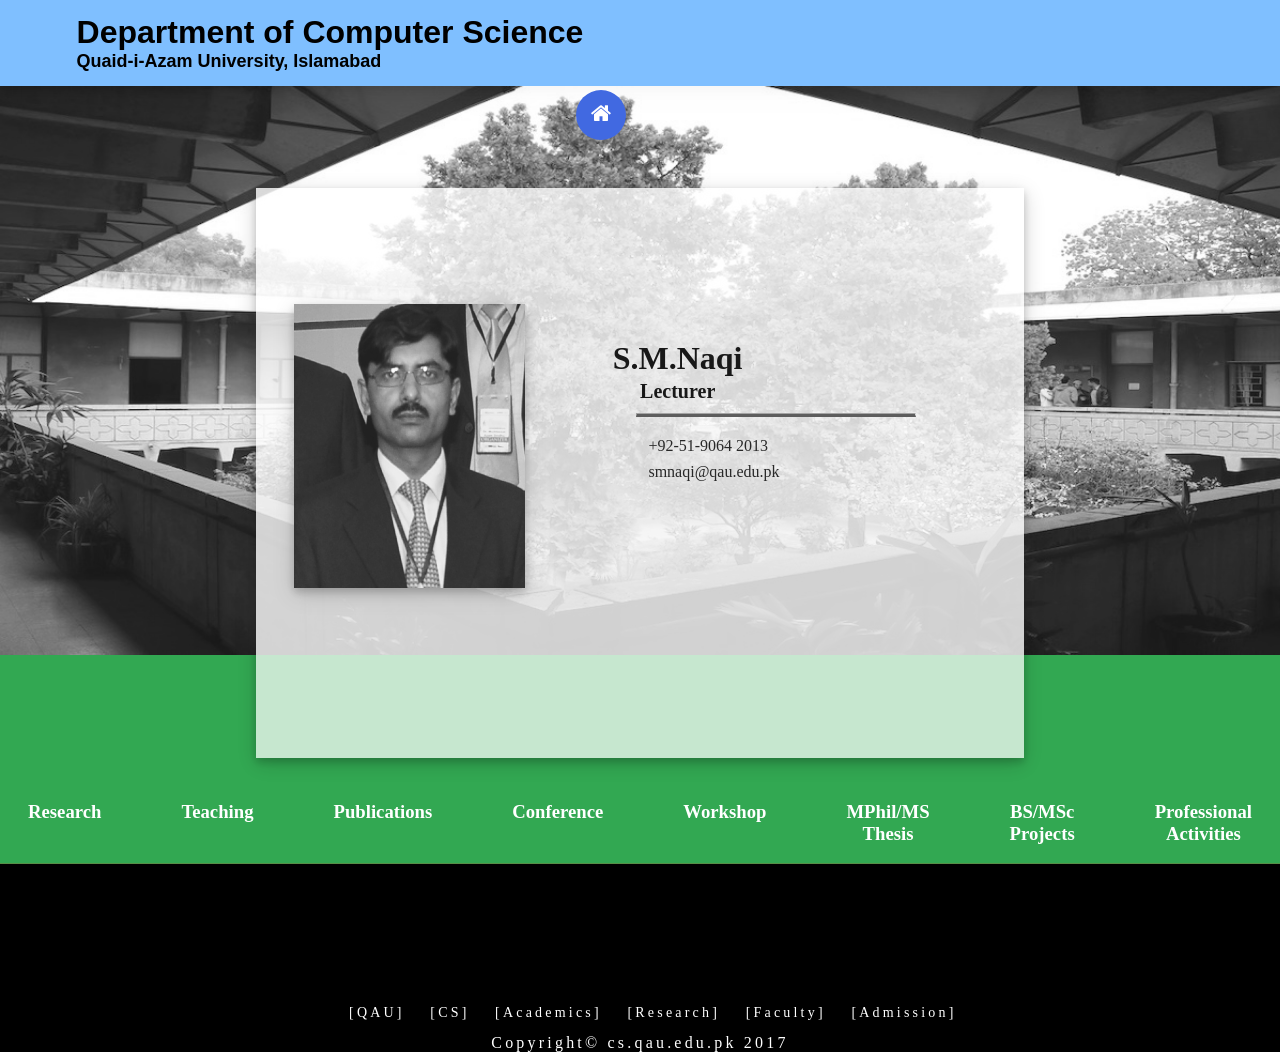
<file: MrNaqi.html>
<!DOCTYPE html>
<html lang="en-US">
    <head>
    <title> S.M. Naqi</title>
    <link href="css/myStyle.css" rel="styleSheet">
    <link rel="stylesheet" href="https://cdnjs.cloudflare.com/ajax/libs/font-awesome/4.7.0/css/font-awesome.min.css">
    </head>
    <body>
        <div class="wrapper">
                <a href="index.html" class="btn" ><i class="fa fa-home"></i></a>
        <header>
                 
                <h1>Department of Computer Science</h1>
                <h3>Quaid-i-Azam University, Islamabad</h3>
        </header>

        <div  class="intro">
    
            <div class="personalInfo">
                <img src="photos/SirNaqi.png" alt="Profile Picture">
               <div>
                     <h1> S.M.Naqi</h1>    
                     <h3>Lecturer</h3>
                     <hr class="line">
                     <a href="tel:+925190642013">+92-51-9064 2013</a>
                     <a href="mailto:smnaqi@qau.edu.pk">smnaqi@qau.edu.pk</a>
                     
                    
                    </div>
            </div> 
            
        
       </div>
       
        
        <div class="options">
                <ul>
                    <li><a href="#invisible1"  onclick = "showResearch()"><h3>Research</h3></a></li>
                    <li> <a href="#invisible2"  onclick = "showTeachings()"> <h3>Teaching</h3></a></li>
                    <li> <a href="#invisible3"  onclick = "showPublications()"> <h3>Publications</h3></a></li>
                    <li> <a href="#invisible4"  onclick = "showConference()"> <h3>Conference</h3></a></li>
                    <li> <a href="#invisible5"  onclick = "showWorkshop()"> <h3>Workshop</h3></a></li>
                    <li> <a href="#invisible6"  onclick = "showThesis()"> <h3>MPhil/MS Thesis</h3></a></li>
                    <li> <a href="#invisible7"  onclick = "showProjects()"> <h3>BS/MSc Projects</h3></a></li>
                    <li> <a href="#invisible8"  onclick = "showProfessionalActivities()"> <h3>Professional Activities</h3></a></li>
                </ul>
                 
            </div>
    
        
        <div class="additional">

        </div>
        
        <div class="sect">
        <section id="invisible1" class="research" >
                <h3>Research</h3>
				<ul>
                <li>Pending</li>
                
            </ul>
            
        </section>
        
            
        
        
        <section id="invisible2"  class="teaching">
                <h3>Teachings</h3>        
            <ul>
                <li>Pending</li>
                
            </ul>    
        </section>
        
        
       
        <section id="invisible3"  class="publications">

                <h3>publications</h3>
				<ul>
                <li>Pending</li>
                
				</ul>    
				</section>

        <section id="invisible4" class="conference" >
            <h3>Conferences</h3>
             <ul>
                <li>Pending</li>
                
            </ul>
        
    </section>
        
    <section id="invisible5"  class="workshop">
        <h3>Workshops</h3>   
        <ul>
            <li>Pending</li>
        </ul>     
    </section>

    <section id="invisible6"  class="thesis">
        <h3>MPhil/MS Theses Supervised</h3>  
        <ul>
                <li>Pending</li>
                
            </ul>      
    </section>

    <section id="invisible7"  class="projects">
        <h3>Projects</h3>
        <ul>
            <li>Pending</li>
        </ul> 
			
    </section>

    <section id="invisible8"  class="activities">
        <h3>Professional Activities</h3> 
        <ul>
                <li>Pending</li>
                
          </ul>     
    </section>


   
</div>


        <footer>
            <ul>
        
                <li>[QAU]</li>
                <li> [CS]</li>
                <li>[Academics] </li>
                <li>[Research]</li>
                <li>[Faculty]</li>
                <li>[Admission]</li>
            </ul>
        
            <p>Copyright&copy; cs.qau.edu.pk 2017</p>
            </footer>

        </div>

	<script src="viewScript.js"></script>
        
    </body>
</html>
</file>
<file: css/myStyle.css>
@import url('https://fonts.googleapis.com/css?family=Roboto+Condensed&display=swap');
*{
	margin: 0;
	padding: 0;
	box-sizing: border-box;
}


.wrapper{
	display: grid;
	grid-auto-rows: auto;	
	grid-template-columns:auto;
	grid-template-areas: 
						"H"
						"intro"
						"op"
						"de"
						"F";
}
li{
list-style-type: none;
}

a{
text-decoration: none;

}

.btn {
	background-color: RoyalBlue; /* Blue background */
	border: none; /* Remove borders */
	color: white; /* White text */
	padding: 12px 16px; /* Some padding */
	 /* Set a font size */
	cursor: pointer; /* Mouse pointer on hover */
	position: absolute;
	top:8%;
	left:45%;
	z-index:1;
	width: 35px;
	height: 35px;
	font-size: 14px;
	border-radius: 50%;
	display:flex;
	justify-content:center;
	display:flex;
	
	
  }
  
  
  /* Darker background on mouse-over */
  .btn:hover {
	background-color: Red;
  }




	
/*///////////////////////////HEADER//////////////////////*/
header{
	grid-area: H;
	background-color:  #7fbfff	;
	padding: 10px;
	font-family:'Roboto', sans-serif;
	
	
	box-shadow: 0 4px 8px 0 rgba(0,0,0,0.2), 0 6px 20px 0 rgba(3, 3, 3, 0.19);
}

header h1{
	margin-left: 2%;
	font-size: 1em;
}

header h3{
	font-size: 0.9em;
	margin-left: 2%;
}



/*///////////////////////////PERSONAL INFO//////////////////////*/


.intro{
	grid-area: intro;
	display: flex;
	
	

	background-color: yellow;
	background: url("../photos/dept1.JPG");
	background-repeat: no-repeat;
	background-size: cover;
	opacity: 0.9;
	-webkit-filter: grayscale(100%); /* Safari 6.0 - 9.0 */
    filter: grayscale(100%);
}





.personalInfo img{
	
	
	box-shadow: 0 4px 8px 0 rgba(0,0,0,0.2), 0 6px 20px 0 rgba(0,0,0,0.19);
	margin-top: 10%;
	margin-left: 35%;
	width: 30%;
	height: 80%;
	background-color:rgba(255, 255, 255, 1);
	filter: grayscale(0%);
	
    
	
}

.personalInfo{
	align-self: flex-end;
	box-shadow: 0 4px 8px 0 rgba(0,0,0,0.2), 0 6px 20px 0 rgba(0,0,0,0.19);
	background-color:rgba(255, 255, 255, 0.8);
	
	width: 100%;
	height: auto;
	display: flex;
	flex-direction: column;
	
	
} 

.personalInfo div{
	height: auto;
	width: 100%;
	text-align: center;
	
	margin-bottom: 5%;
}

.personalInfo div h1{
	margin-top: 10%;
	padding: 14px;
	line-height: 0.5;
	padding-left: 0;
	
	
}

.personalInfo div h3{
	
	
	
	margin-left:-15%;
	padding-bottom: 10px;
	
	
}

.line{
	width: 250px;
	border-bottom: 3px solid rgb(36, 94, 18);
	margin: -2% 3% 5% 20%;
}

.personalInfo div a{
	
	font-size: 1em;
	display: block;
	margin-bottom: 2%;
	
}




/*///////////////////////////DETAIL//////////////////////*/
.options{
	
	
	
	grid-area: op;
	text-align: center;
	
	background-color:#32a852;


	
}

.options ul{
	 display: flex; 
	
	justify-content: center;
	flex-direction: column;
	background-color:#32a852;

	
}
.options ul li{
	border-bottom: 1px groove  rgba(240, 31, 23, 0.19);
}


.options h3{
	
	color: white;
	padding: 18px 40px;
	
	
}



.options h3:hover{
	
	background-color: rgb(36, 94, 18);
	box-shadow: 0 4px 8px 0 rgba(0,0,0,0.2), 0 6px 20px 0 rgba(0,0,0,0.19);
}


.sect{
	grid-area: de;
	background-color: rgba(0,0,0,0.19);
	
	height: auto;
	
	
}


section{
	text-align: justify;
    margin: auto;
    padding: 36px;
    background-color: rgb(247, 247, 247,0.9);
	box-shadow: 0 0 2px 1px rgb(0,0,0,0.15), 0 0 2px 1px rgb(0,0,0,0.15);
		
}

section h3{
	
	text-align: center;
	font-size: 2em;
}









.research{
	display: none;
	
}
.teaching{
	display:none;
	text-align: justify;
	
}

.publications, .conference, .thesis, .projects,.activities, .workshop{
	display: none;
	text-align: justify;

}



.publications ul,.teaching ul, .research ul, .conference ul,.thesis ul, .projects ul,.activities ul,.workshop ul{
	padding: 5%;

}

.publications ul li, .teaching ul li, .research ul li, .conference ul li, .thesis ul li, .projects ul li,.activities ul li,.workshop ul li{
	margin-bottom: 2%;
	list-style-type: disc;
}

.research.show{
	display:block;
	
}

.teaching.show{
	display: block;
	
}

.publications.show,  .conference.show, .thesis.show, .projects.show,.activities.show, .workshop.show{
	display: block;
	
}



footer{
	grid-area: F;
	background-color: rgba(0, 0, 0);
	color: white;
	font-size: 1em;
	letter-spacing: 0.2em;;
	
}

footer ul{
	
	display: flex;
	flex-wrap: wrap;
	justify-content: center;
	margin-top: 10%;
}

footer ul li{
	
	margin-left: 5%;
	margin-top: 1%;
	margin-bottom: 5%;
	font-size: 14px;
}
footer p{
	
	text-align: center;
}





















@media screen and (min-width: 400px)
{
	
	
	.btn{
		top: 10%;
	}

/*///////////////////////////HEADER//////////////////////*/

		header h1{
			margin-left: 5%;
			font-size: 22px;
		}
		
		header h3{
			font-size: 18px;
			margin-left: 5%;
		}
		

/*///////////////////////////PERSONAL INFO//////////////////////*/	





.personalInfo img{
	margin-left: 35%;

}

	.personalInfo div{
		border-top: 10%;
		
	}

	.personalInfo div h1{
		margin-left: 5%;
		font-size: 32px;
	}

	.personalInfo div h3{
		margin-left: -8%;
		font-size: 20px;
	}

	 .line{
		margin-left: 23%;
		width: 260px;
	}


		

}









@media screen and (min-width: 600px)
{
	.personalInfo div{
		border-top: 10%;
		}
	
	.personalInfo div h3{
		margin-left: -2%;
		margin-bottom: 5px;
	}

	.line{
		margin-left: 34%;
		width: 280px;
		margin-bottom: 20px;
	}

}






@media screen and (min-width: 800px)
{
	

	.personalInfo div h1{
		margin-left: 8%;
	}

	.personalInfo div h3{
		margin-left: 2%;
		margin-bottom: 8px;
	}

	
	
	.personalInfo div {
		margin-bottom: 5%;
		
	}

	
	.line{
		margin-left: 40%;
		width: 320px;
	}

	.btn{
			
		top: 9%;
	}
}






@media screen and (min-width: 1200px)
{
		.wrapper{
		
		
		
		grid-template-columns: 1fr 4fr; 
		grid-template-areas: 
							"H H"
							"intro intro"
							"op op"
							"addi de"
							"F F";
	}
	

	.btn{
	width: 50px;
	height: 50px;
	font-size: 22px;
	top: 10%;
	}

	

	/*///////////////////////////HEADER//////////////////////*/
	header{

	padding: 14px;


	}

	header h1{
	margin-left: 5%;
	font-size: 2em;
	}

	header h3{
	margin-left: 5%;
	}



	/*///////////////////////////PERSONAL INFO//////////////////////*/


	.intro{

	
	justify-content: center;
	width: 100%;
	height: 100%;
	margin-bottom: 20%;
	background-repeat: no-repeat;
	}





	.personalInfo img{
	margin: 5%;
	margin-top:15%;
	width: 30%;
	height: 50%;
	

	}

	.personalInfo{
	height: 100%;
	width: 60%;
	margin-bottom: -8%;
	flex-direction: row;

	} 

	.personalInfo div{
	height: auto;
	width: 60%;
	margin: 3%;
	text-align: left;
	
	}

	.personalInfo div h1{
	margin-top:30%;
	padding: 14px;
	line-height: 0.5;
	margin-left: 3%;
		
	}

	.personalInfo div h3{
		padding-bottom: 10px;
		
		margin-left: 13%;
	}

	.line{
		margin-left: 12%;
		width: 280px;
	}

	.personalInfo div a{
		margin-left: 15%;
		font-size: 1em;
	}

	/*///////////////////////////OPTIONS//////////////////////*/


	.options ul{
	display: flex; 
	margin-top: 10%;
	justify-content: center;
	flex-direction: row;
	

	}

	.options h3{

	
	padding: 18px 40px;


	}




/*///////////////////////////DETAILS//////////////////////*/
	.sect{

	

	height: auto;


	}




	section{
	text-align: justify;
	margin: auto;
	padding: 36px;
		
	}

	section h3{
	
	text-align: center;
	font-size: 2em;
	
	}

	.additional{
		grid-area: addi;
		width: 100%;
		height: 100%;
		
		
		background-color: rgba(20, 20, 20, 0.2);
	}
	


	

	footer{
	

	font-size: 1em;
	letter-spacing: 0.2em;;

	}

	footer ul li{
		align-self: flex-end;
		margin-left: 2%;
		margin-bottom: 1%;
	}

	footer p{
	text-align: center;
	}


}
</file>
<file: css/INSERT NEW FACULTY FORM.css>
body{
                border-radius: 5px;
                background-color: #f2f2f2;
                padding: 20px;
            }
            .textcenter{
                text-align: center;
            }
            * {
                box-sizing: border-box;
            }
            img{
                max-width: 100%;
            }
            input[type=email]{
                width:60%;
            }
            input[type=tel]{
                width:60%;
            }
            input[type=text],textarea,select{
                border:1px solid #ccc;
                border-radius: 4px;
                padding:20px;
                width:100%;
            }
            select{
                cursor: pointer;
            }
            select option{
                cursor:pointer;
            }
            textarea{
                height:250px;
                width:100%;
            }
            input:hover{
                background:lightseagreen;
            }
            textarea:hover{
                background:lightseagreen;
            }
            label {
                padding: 12px 12px 12px 0;
                display: inline-block;
            }
            .col1{
                float:left;
                width:100%;
                
                
            }
            .col2{
                float:left;
                width:100%;
               
            }
            .row:after {
                content: "";
                display: table;
                clear: both;
            }
            .underline::after {
                width: 100%;
                height: 5px;
                background-color: #2aacff;
                content: "";
                position: absolute;
                display: block;
            }
            input[type=submit] {
                background-color: #4CAF50;
                color: white;
                padding: 12px 20px;
                border: none;
                border-radius: 4px;
                cursor: pointer;
                width:100%;
            }
                @media screen and (min-width: 400px) {
                    .col2{
                        width:60%;
                        margin-top: 8px;
                       
                        padding-right: 50px;

                    }
                    .col1{
                        width:30%;
                        padding-left: 30px;
                        margin-top: 8px;
                    }
                    label{
                        display:inline-block;
                    }
                    input[type=tel]{
                        height: 40px;
                    }
                    input[type=email]{
                        height:40px;
                    }
                    input[type=submit]{
                        float:right;
                        width:auto;

                    }

                    
                }
                @media screen and (min-width: 600px){
                    .col1{
                        width:35%;
                        padding-left: 40px;
                       padding-left: 8px; 
                    }
                    .col2{
                        width:60%; 
                        padding-right: 170px;
                    }

                }
                @media screen and (min-width: 800px){
                    .col1{
                        width:40%;
                        padding-left: 70px;
                    }
                    .col2{
                        width:60%;
                        padding-right:180px;
                    }
                }
                @media screen and (min-width: 1200px){
                    .col1{
                        width:40%;
                        padding-left: 30%;
                    }
                    .col2{
                        width:40%;
                        padding-right:250px;
                    }
                    #imgposition{
                        margin-right: auto;
                        margin-left: auto;
                       display:block;
                    }
                    #textcenter{
                        text-align: center;
                    }
                   /* input[type=submit]{
                        padding-right: 30%;
                    } */

                }
</file>
<file: css/login.css>
#container{
                position: absolute; 
                text-align: center;
                width:70%;
                border:1px solid black 1px;
                padding:10px;
                background-color: lightgray;
                margin-top: 10%;
                margin-left: 10%;
                height: 50%;
                box-shadow: 0.1em 0.5em 0.5em 0.1em #148a8c;;
                
            }
            body{
	            font-family: 'Source Sans Pro', sans-serif;
	            color:black;
                font-weight: 300;
                background-color: rgb(96,96,182);
                }
            #Wel{
     
                text-align:center;
                font-size: 1.5em;
                font-weight: bold;
                color:#148a8c;
	            margin-bottom: 15%;
                }
            #form{
                position:relative;
            }
            input{
                    display: block;
                    background-color:lightgray;
                    width: auto;   
                    border-radius: 3px;
                    margin: 0 auto 10px auto;
                    font-size: 18px;
                    color:#252525;
                    font-weight: 300;
                    
                    }
             .button
              {
                        padding: 10px 10px;
                        border-radius: 3px;
                        width: 60%;
                        cursor: pointer;
                        font-size: 17px;
                        color:black;
                        
              }
			  [type=submit]:hover{
						background-color: black;
						color: #148a8c;
			  }
			  [type=submit]
				{
                    background-color: #16a1a3;
                    font-weight: bold;
               }
                .field{
                    width: 50%;
                    padding: 4%;
                    border: 1px solid rgba(88, 85, 85, 0.637);
                }
                    @media screen and (min-width: 400px)
                    {
                        #container{
                            margin-top: 20%;
                            margin-left:12%;
                            margin-right: 15%;
                            display:block;
                            height:50%;
                        }
                    
                    }
                    @media screen and (min-width: 600px)
                    {
                        #container{
                            margin-top: 5%;
                            margin-left:18%;
                            margin-right: 18%;
                            display:block;
                            width:60%;
                            height:80%;
                        }
                        #Wel{

                            margin-top:10%;
                        }
                    
                    }
                    @media screen and (min-width: 800px)
                    {
                        #container{
                            margin-top: 5%;
                            margin-left:28%;
                            margin-right: 20%;
                            display:block;
                            height:80%;
                            width:40%;
                        }
                        #Wel{
                            margin-top:12%;
                        }
                    
                    }
                    @media screen and (min-width: 1200px)
                    {
                        #container{
                            margin-top: 5%;
                            margin-left:30%;
                            margin-right: 20%;
                            display:block;
                            height:80%;
                            width:40%;
                        }
                        #Wel{
                            margin-top:15%;
                        }
                    
                    }
</file>
